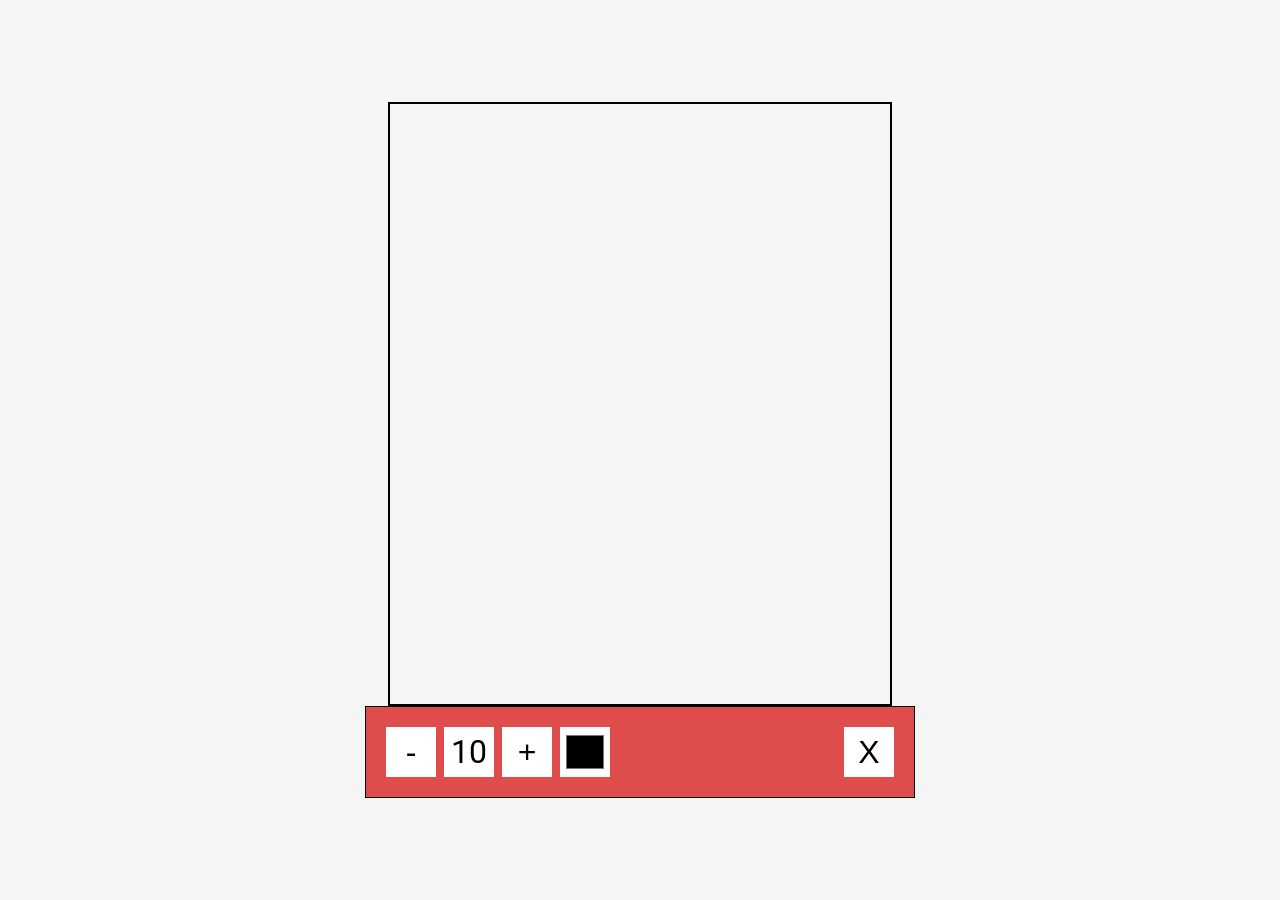
<file: Web-Development/Drawing_App/index.html>
<!DOCTYPE html>
<html lang="en">
  <head>
    <meta charset="UTF-8" />
    <meta name="viewport" content="width=device-width, initial-scale=1.0" />
    <link rel="stylesheet" href="style.css" />
    <title>Drawing App</title>
  </head>
  <body>
    <canvas id="canvas" width="500" height="600"></canvas>
    <div class="toolbox">
      <button id="decrease">-</button>
      <span id="size">10</span>
      <button id="increase">+</button>
      <input type="color" id="color">
      <button id="clear">X</button>
    </div>

    <script src="script.js"></script>
  </body>
</html>
</file>
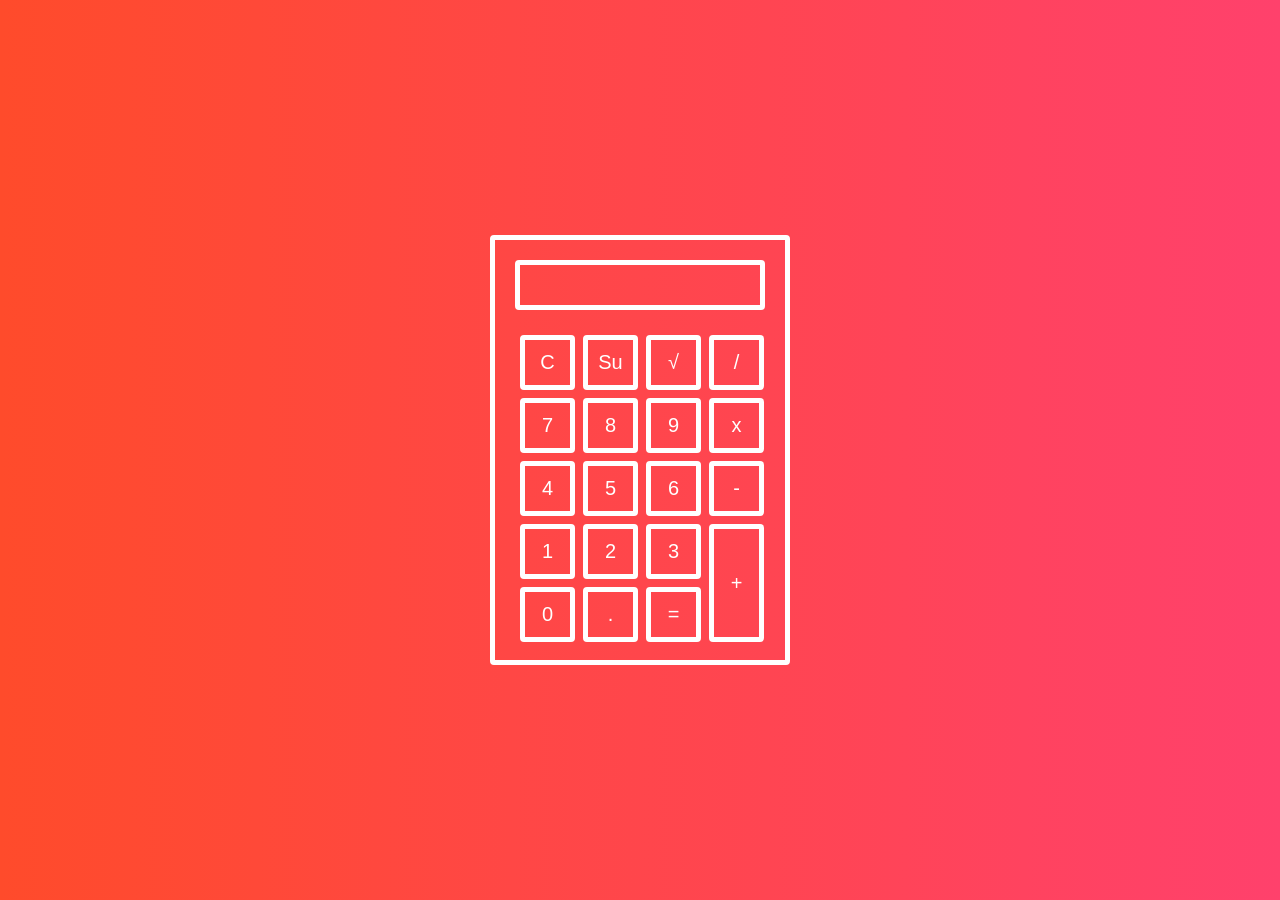
<file: Web-Development/Javascript-Calculator/index.html>
<!DOCTYPE html>
<html>
<head>
	<title>Calculator</title>
	<link rel="stylesheet" type="text/css" href="style.css">
	<script>
		function back(){
			var exp = document.calculatrice.textview.value;
            document.calculatrice.textview.value = exp.substring(0,exp.length-1); 
		}
	</script>
</head>
<body>
   <div class="calculatrice">
   	<form name="calculatrice">
   		<input name="textview" class="screen" type="textview">
   	</form>
   	<table>
   		<tr>
   			<td><input type="button" class="bn" value="C" onclick=" document.calculatrice.textview.value = ''"/></td>
   			<td><input type="button" class="bn" value="Su" onclick="back()"/></td>
   			<td><input type="button" class="bn" value="√" onclick="document.calculatrice.textview.value = Math.sqrt(document.calculatrice.textview.value)"/></td>
   			<td><input type="button" class="bn" value="/" onclick="document.calculatrice.textview.value += '/'"/></td>
   		</tr>
   		<tr>
   			<td><input type="button" class="bn" value="7" onclick="document.calculatrice.textview.value += '7'"/></td>
   			<td><input type="button" class="bn" value="8" onclick="document.calculatrice.textview.value += '8'"/></td>
   			<td><input type="button" class="bn" value="9" onclick="document.calculatrice.textview.value += '9'"/></td>
   			<td><input type="button" class="bn" value="x" onclick="document.calculatrice.textview.value += '*'"/></td>
   		</tr>
   		<tr>
   			<td><input type="button" class="bn" value="4" onclick="document.calculatrice.textview.value += '4'"/></td>
   			<td><input type="button" class="bn" value="5" onclick="document.calculatrice.textview.value += '5'"/></td>
   			<td><input type="button" class="bn" value="6" onclick="document.calculatrice.textview.value += '6'"/></td>
   			<td><input type="button" class="bn" value="-" onclick="document.calculatrice.textview.value += '-'"/></td>
   		</tr>
   		<tr>
   			<td><input type="button" class="bn" value="1" onclick="document.calculatrice.textview.value += '1'"/></td>
   			<td><input type="button" class="bn" value="2" onclick="document.calculatrice.textview.value += '2'"/></td>
   			<td><input type="button" class="bn" value="3" onclick="document.calculatrice.textview.value += '3'"/></td>
   			<td rowspan="2"><input style="height: 118px" type="button" class="bn plus" value="+" onclick="document.calculatrice.textview.value += '+'"/></td>
   		</tr>
   		<tr>
   			<td><input type="button" class="bn" value="0" onclick="document.calculatrice.textview.value += '0'"/></td>
   			<td><input type="button" class="bn" value="." onclick="document.calculatrice.textview.value += '.'"/></td>
   			<td><input type="button" class="bn" value="=" onclick="document.calculatrice.textview.value = eval(document.calculatrice.textview.value)"/></td>
   		</tr>
   	</table>
   </div>
</body>
</html>
</file>
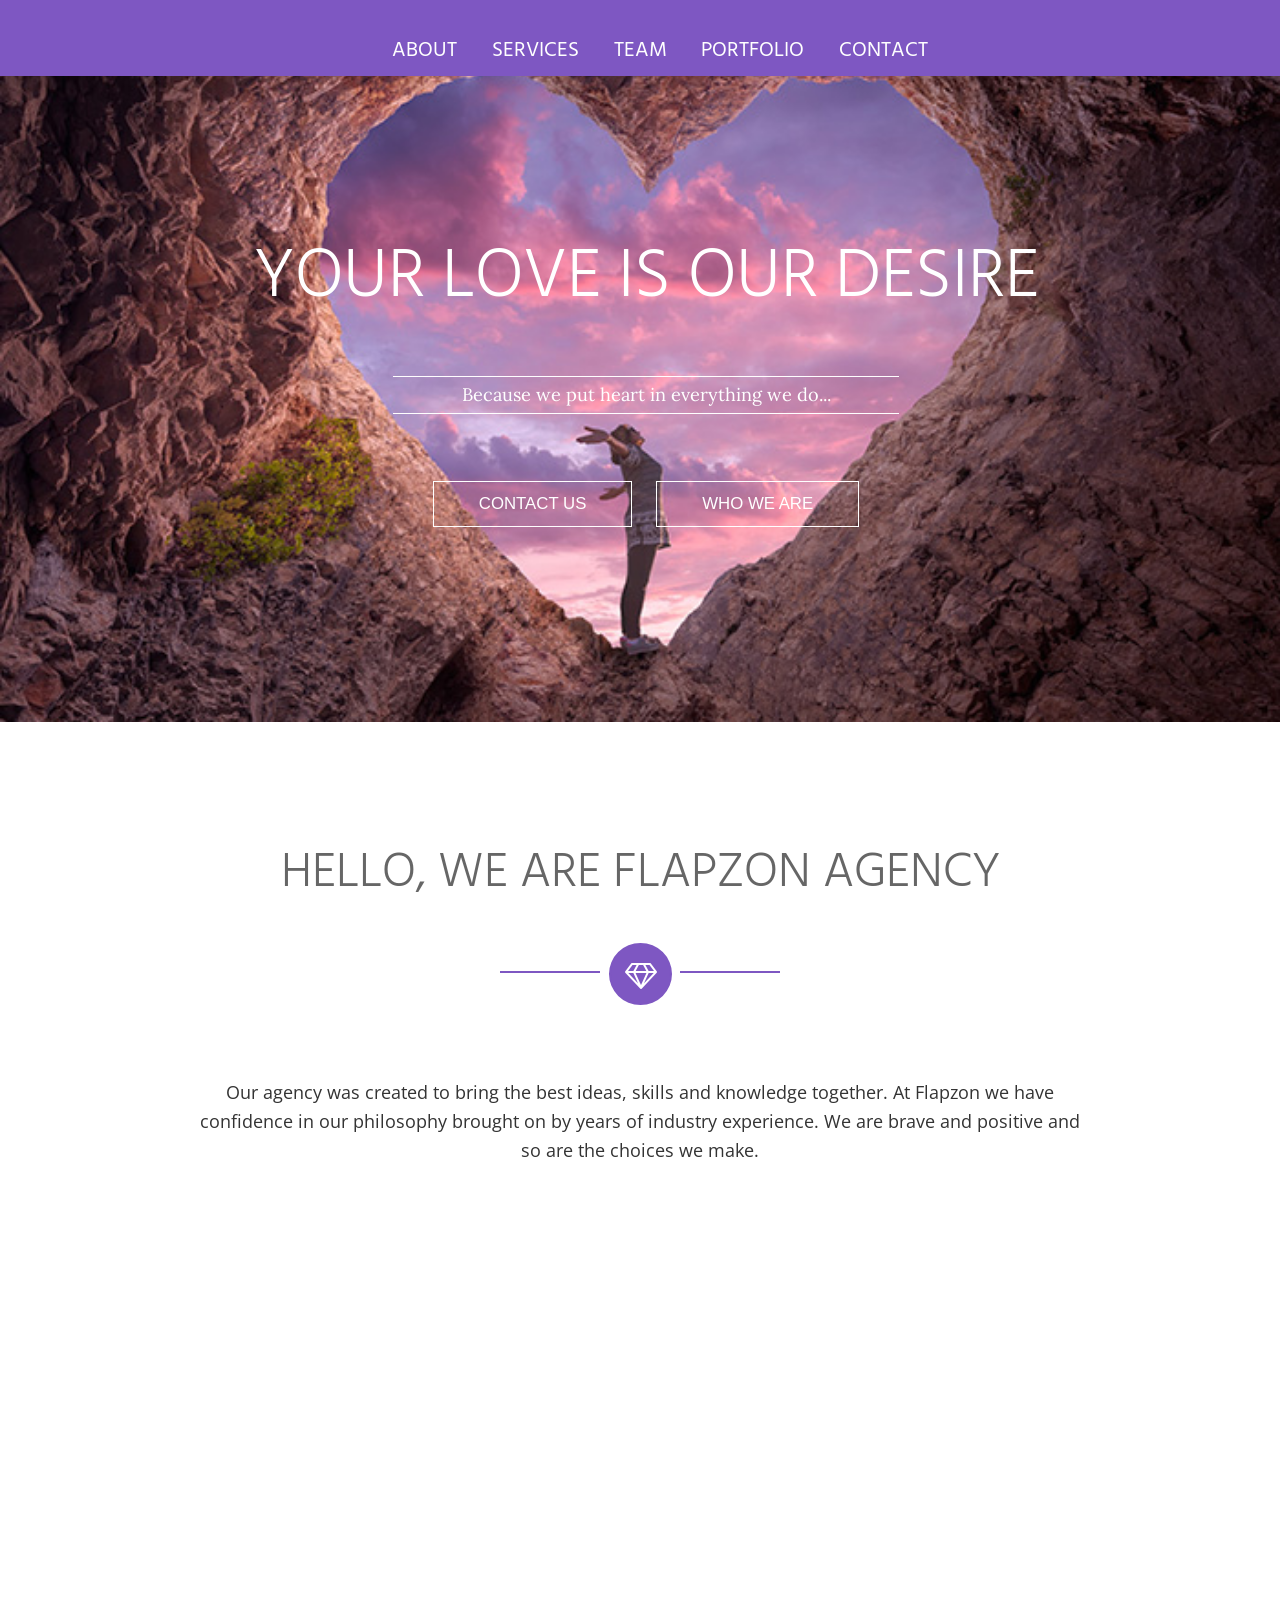
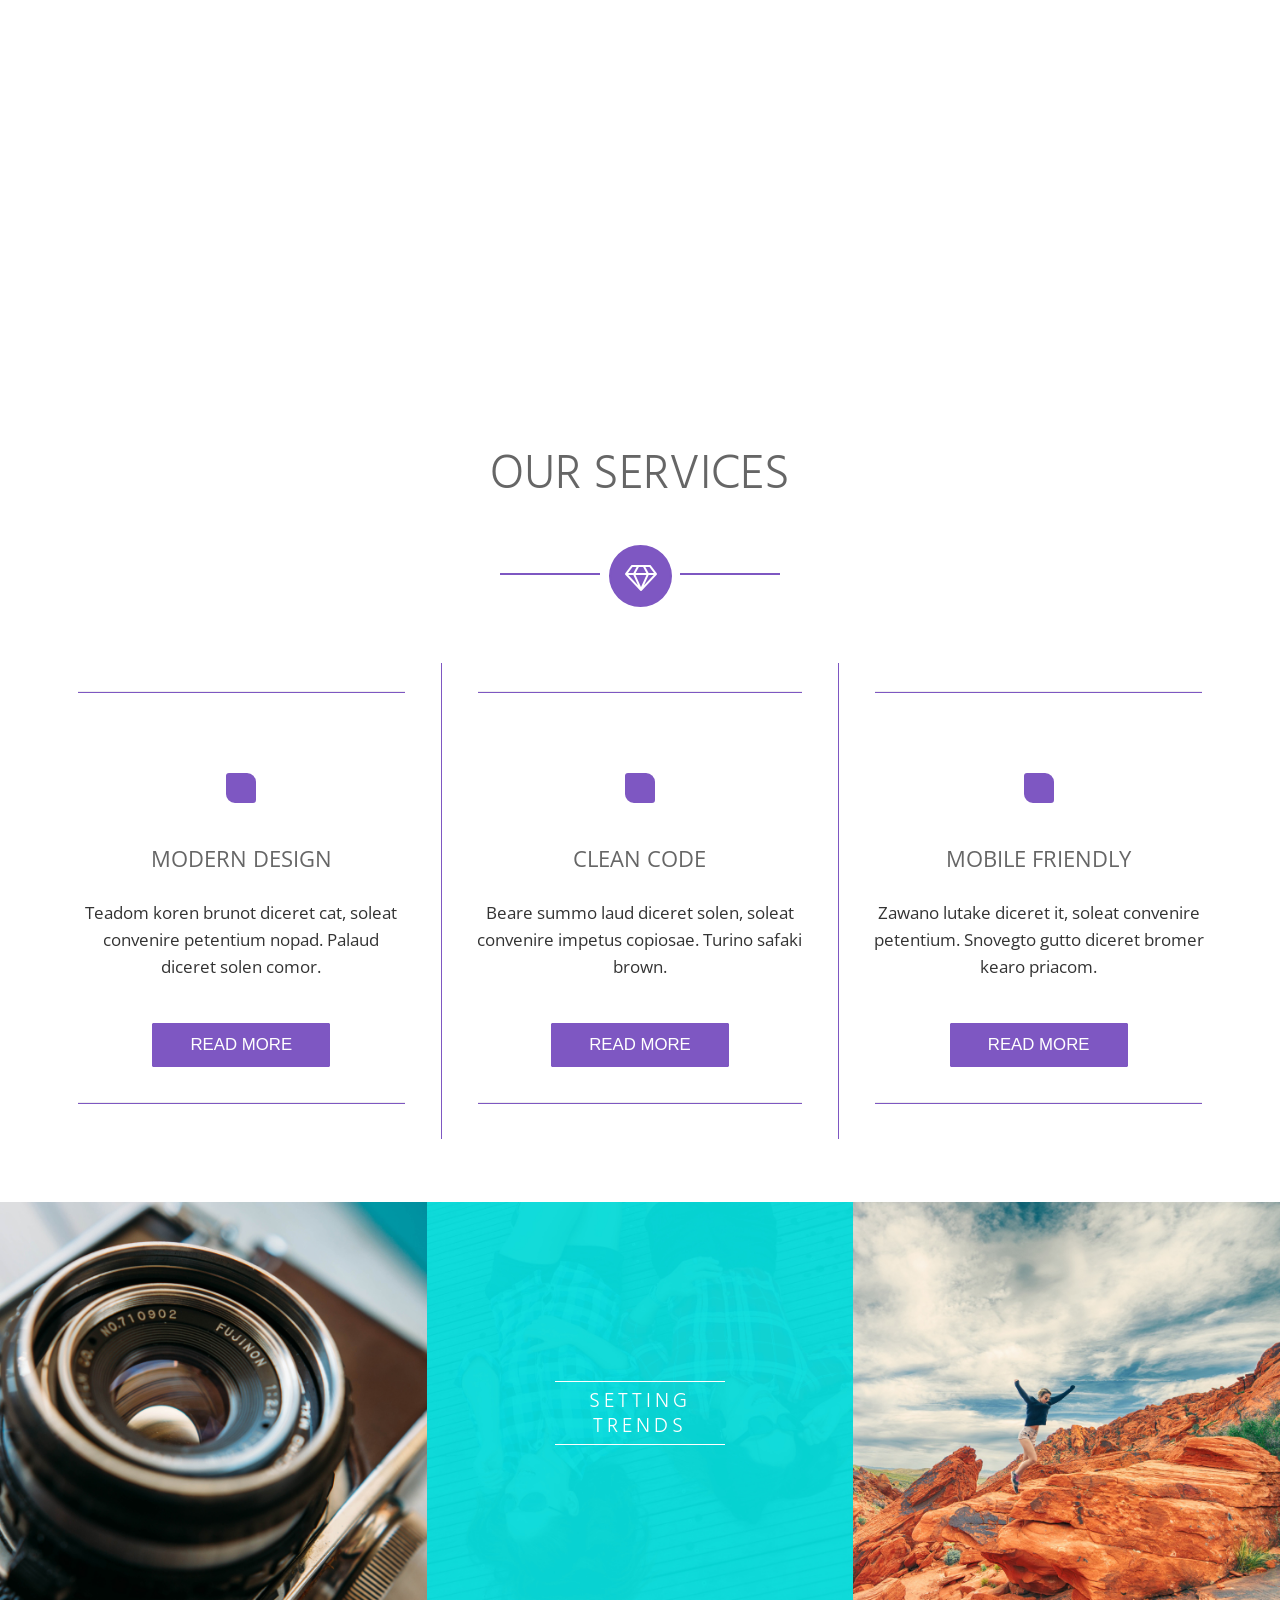
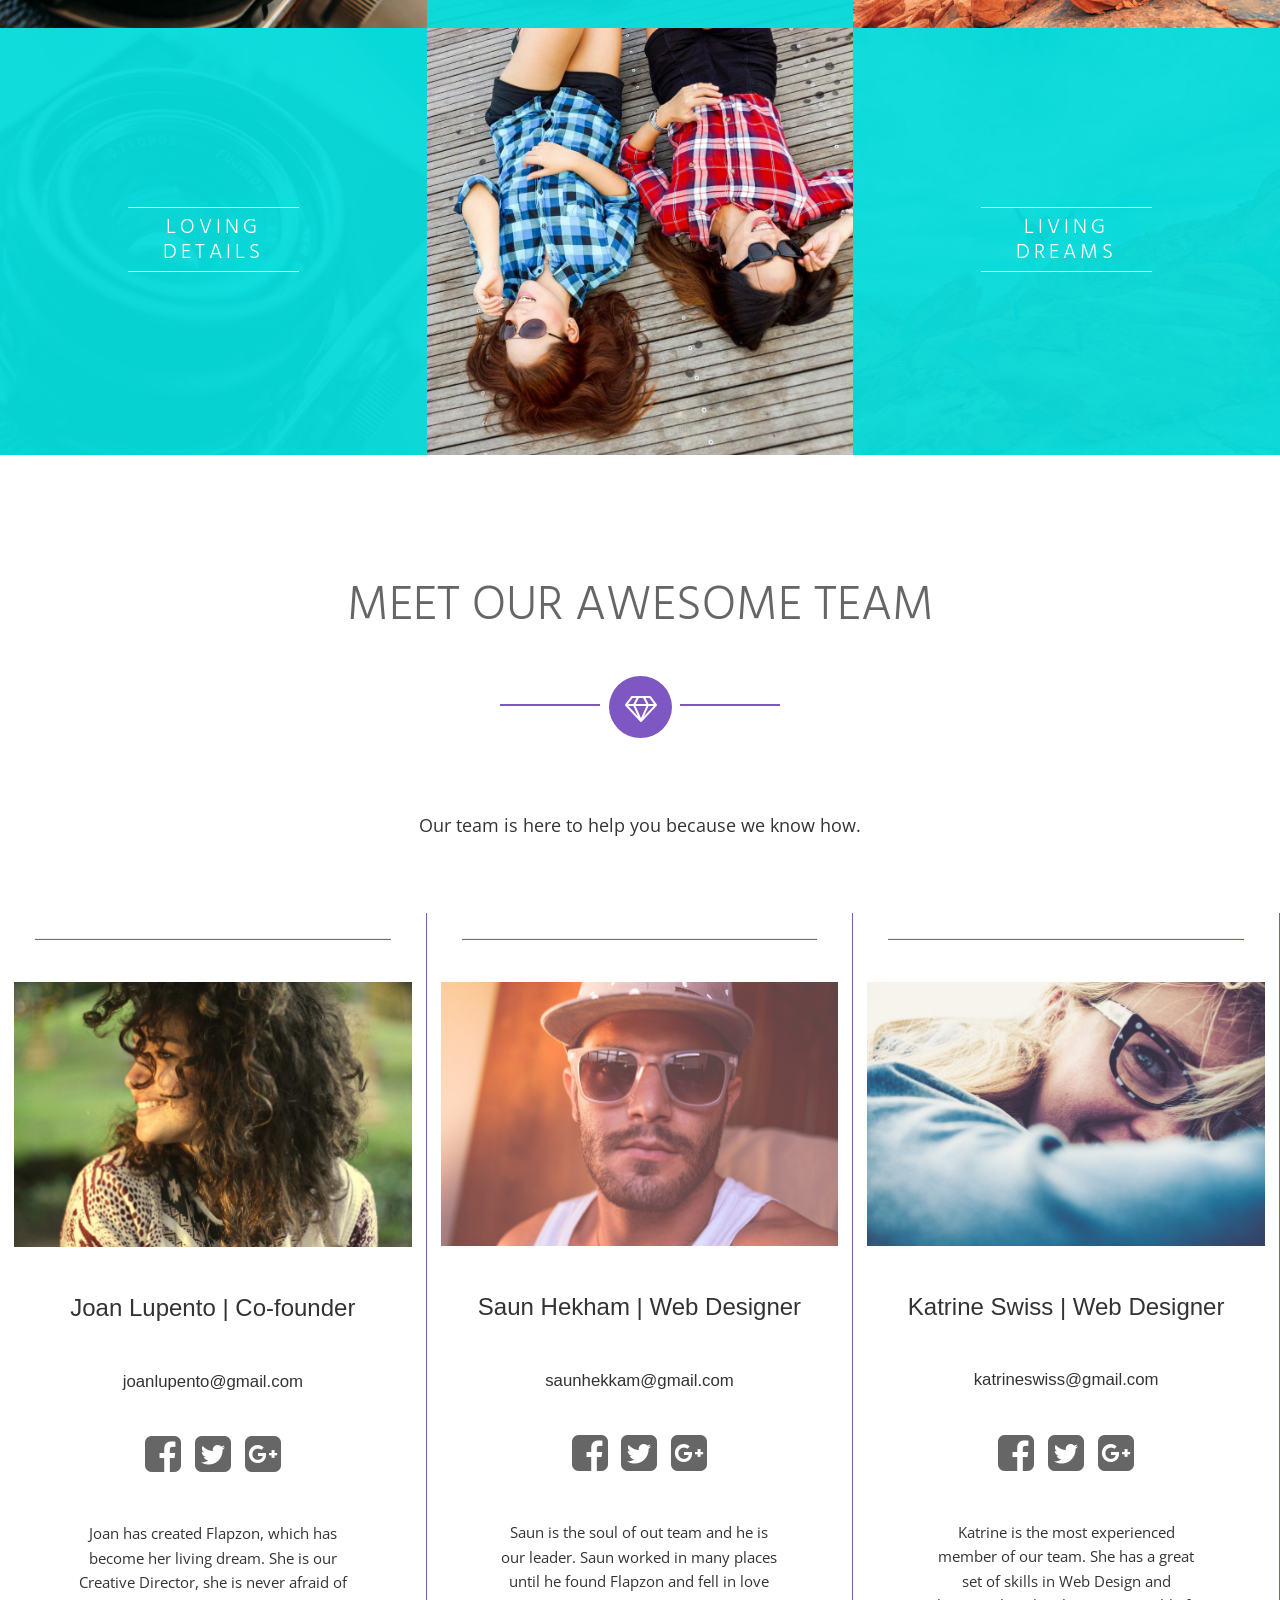
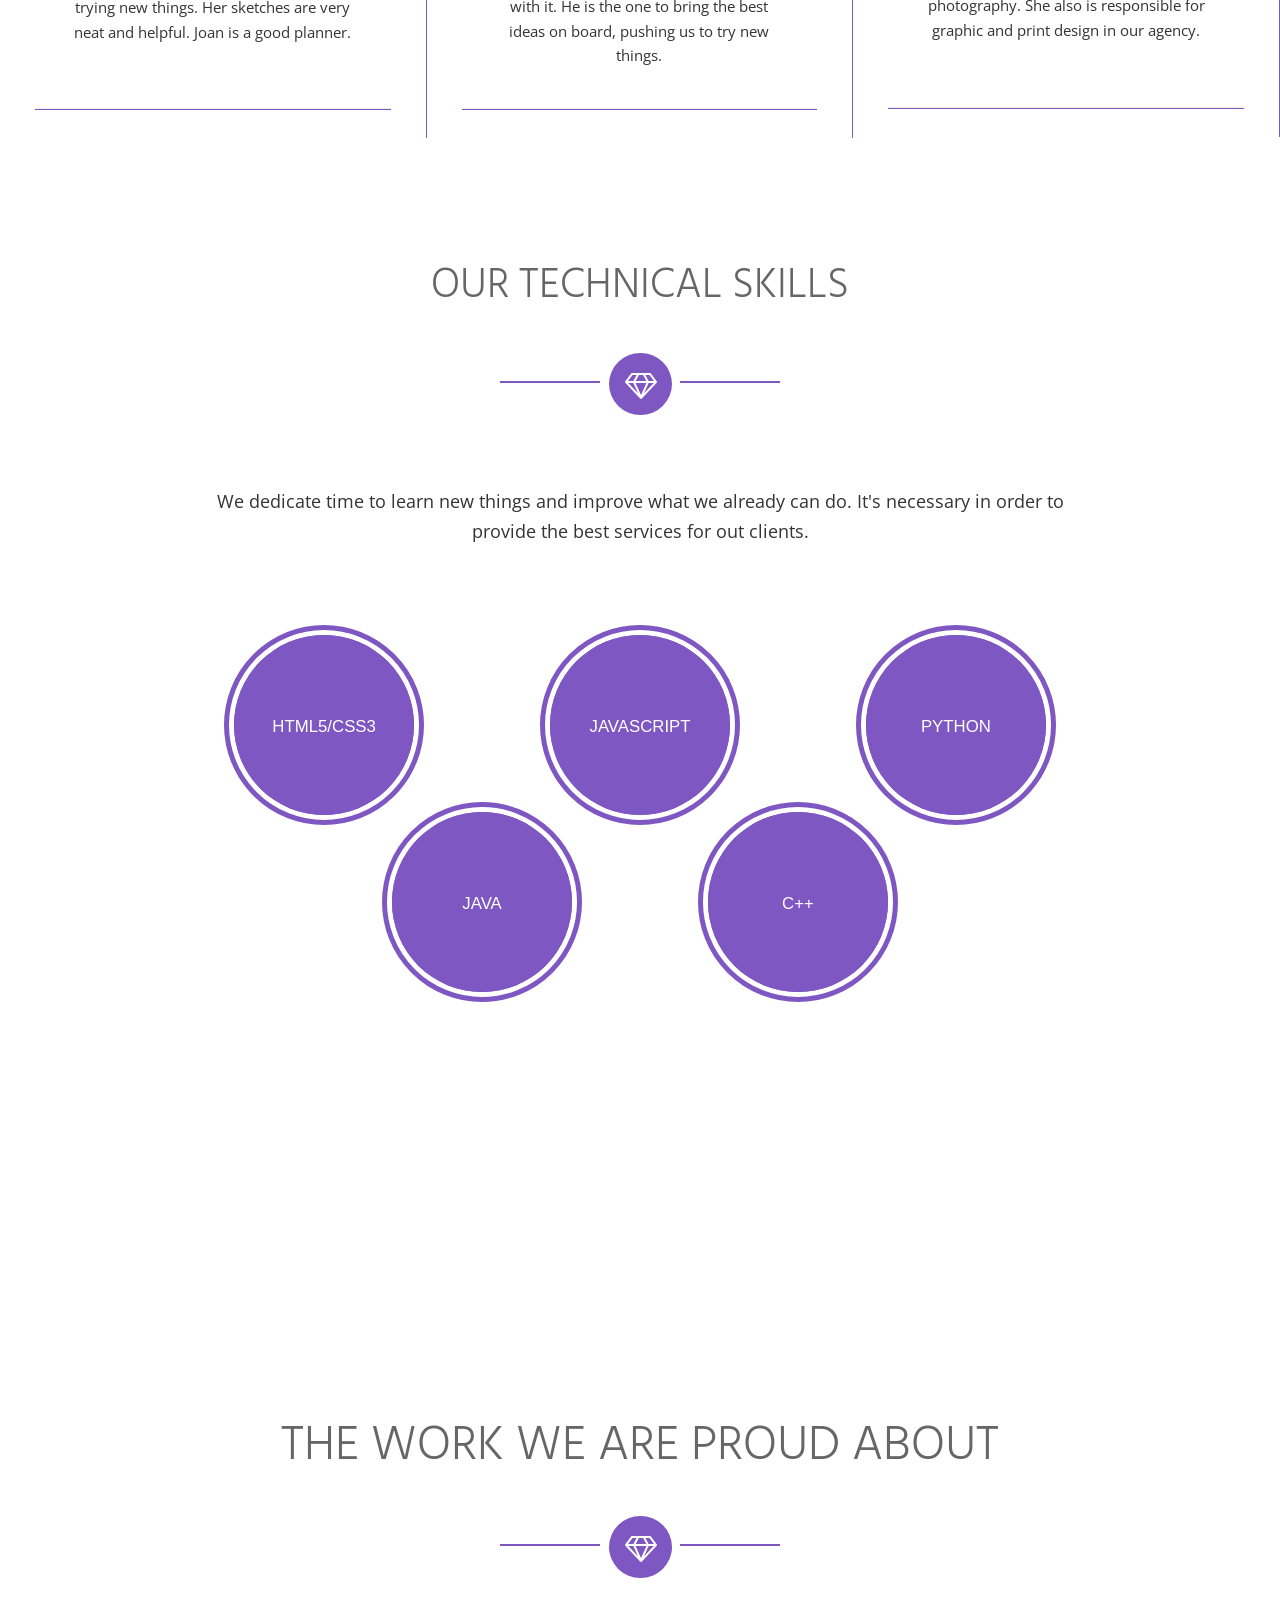
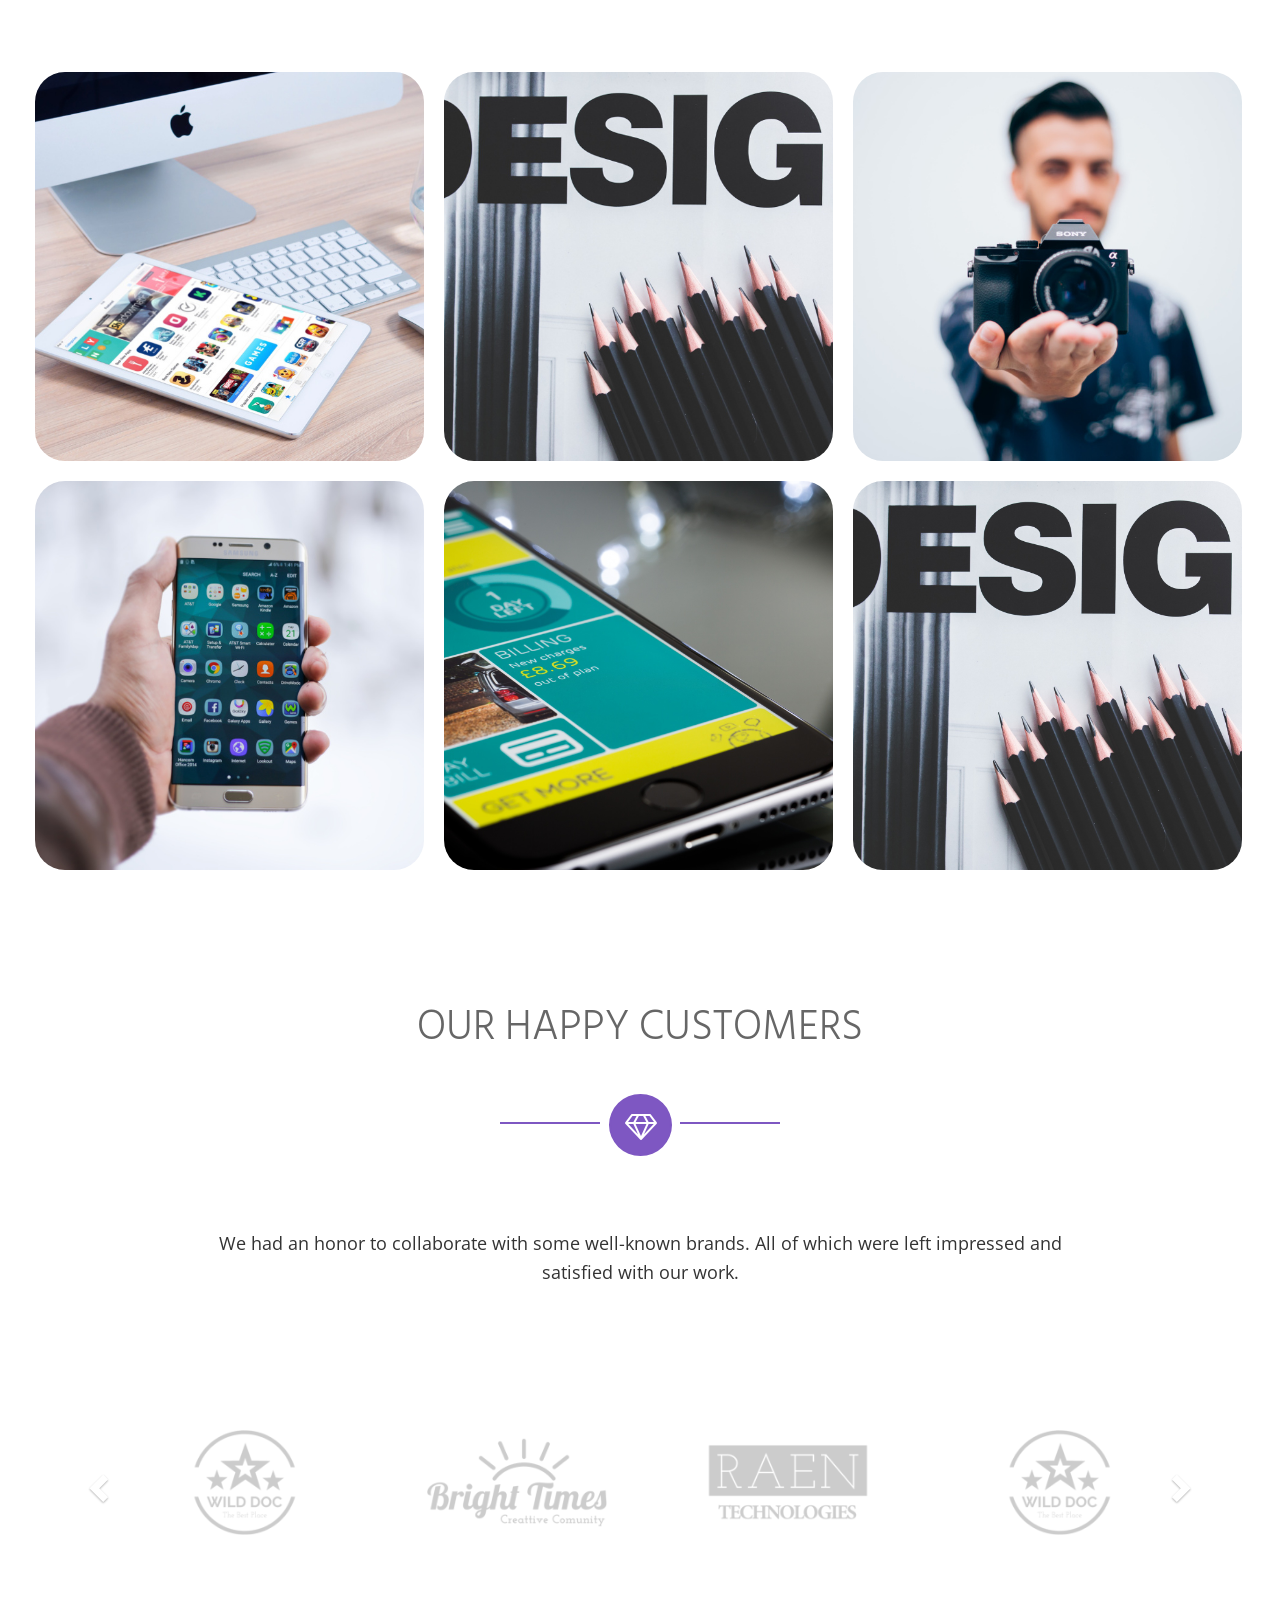
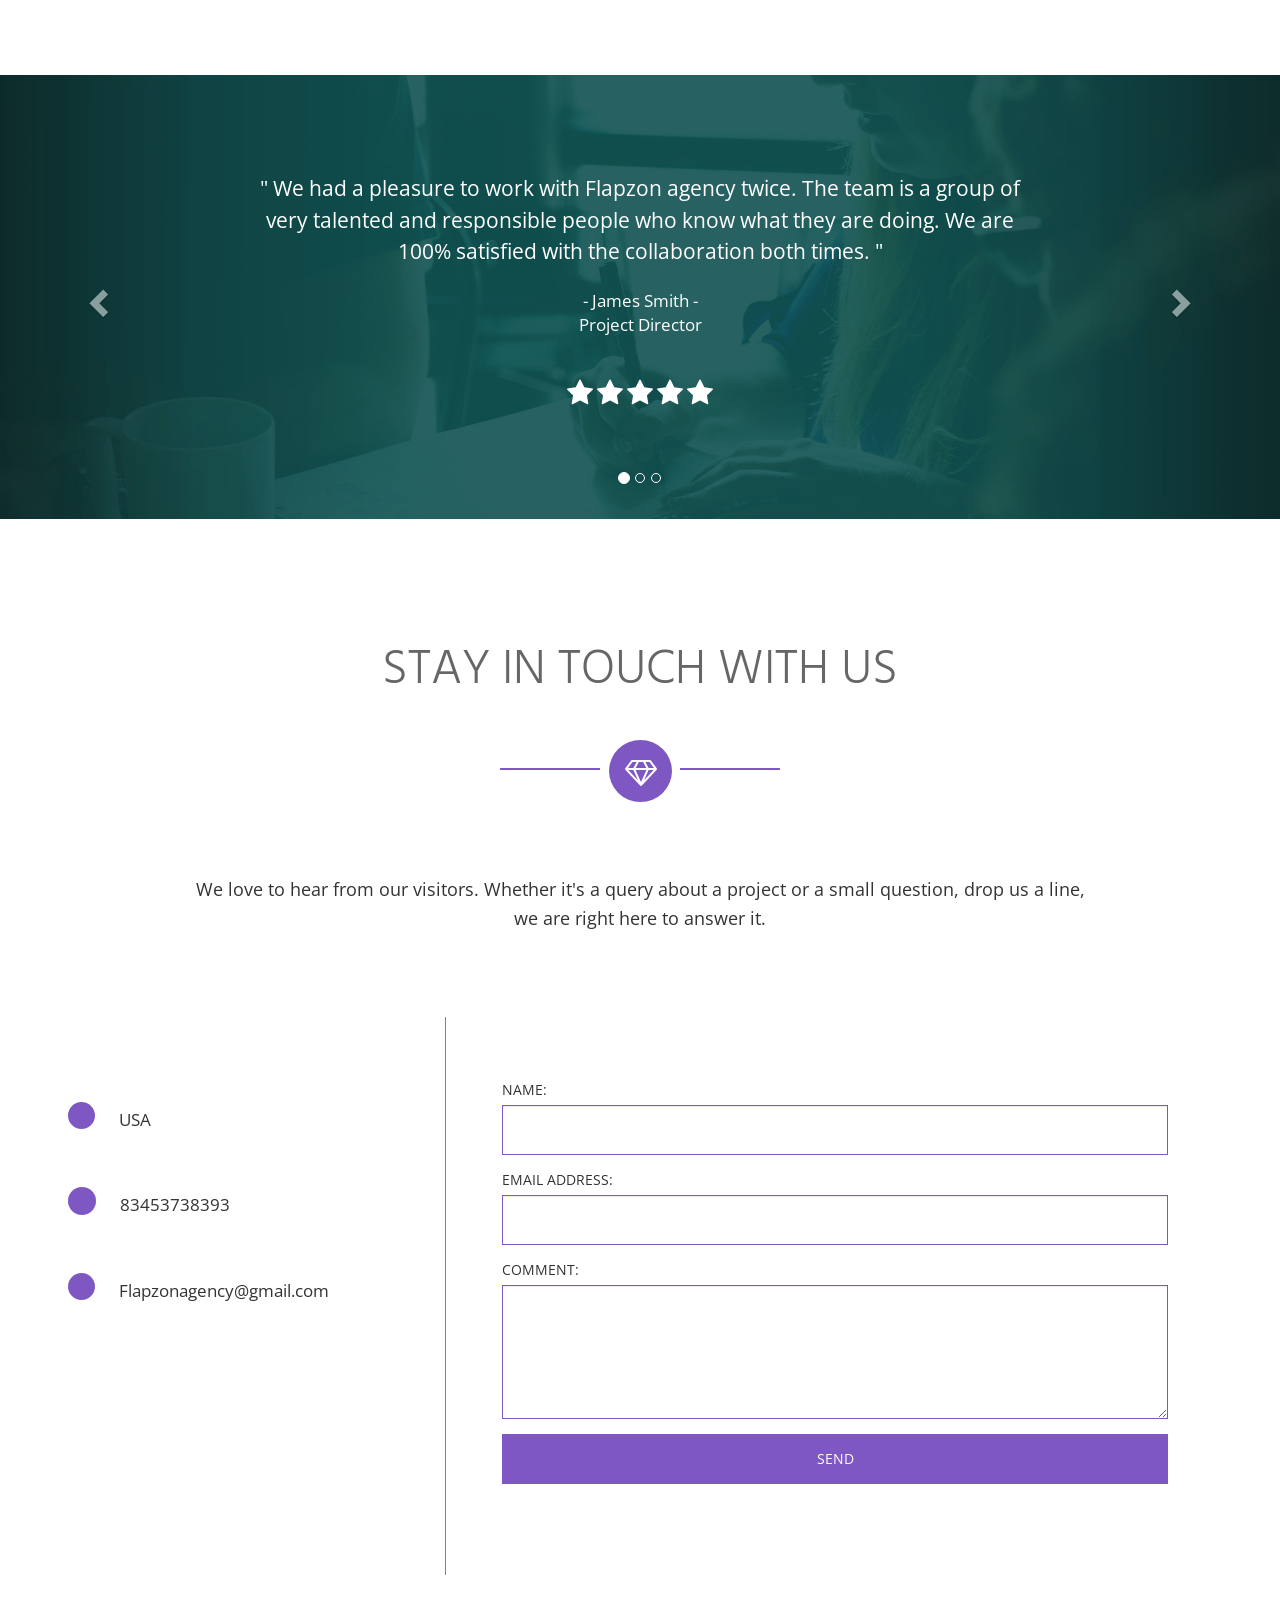
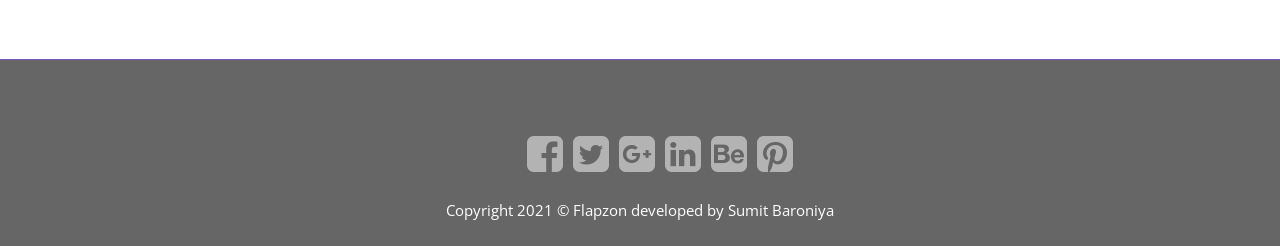
<file: Web-Development/simple-web/index.html>
<!DOCTYPE html>
<html lang="en">

<head>

  <meta charset="utf-8">

  <meta http-equiv="X-UA-Compatible" content="IE=edge">
  <meta name="viewport" content="width=device-width, initial-scale=1">
  <meta name="description" content="">
  <meta name="author" content="">

  <title>Flapzon | Single Page </title>

  <link rel="shortcut icon" href="images/icon.jpg" type="image/x-icon" /><!-- Favicon -->
  <link rel="icon" href="images/icon.jpg" type="image/x-icon" /><!-- Favicon -->

  <link rel="stylesheet" type="text/css" href="css/normalize.css" /><!-- reset for browsers -->
  <link rel="stylesheet" type="text/css" href="css/bootstrap.css" /><!-- bootstrap stylesheet -->
  <link rel="stylesheet" type="text/css" href="css/main_style.css" /><!-- custom stylesheet -->
  <link rel="stylesheet" media="screen" href="css/media.css" /><!-- mobile stylesheet -->

  <link rel="stylesheet" type="text/css" href="css/font-awesome.min.css"><!-- font-awesome icons -->
  <link rel="stylesheet" href="https://cdn.linearicons.com/free/1.0.0/icon-font.min.css"> <!-- lenearicons icons -->

  <link href='https://fonts.googleapis.com/css?family=Hind:300,500' rel='stylesheet' type='text/css'>
  <!-- Hind Google font -->
  <link href='https://fonts.googleapis.com/css?family=Lora:400italic' rel='stylesheet' type='text/css'>
  <!-- Lora Google font -->
  <link href='https://fonts.googleapis.com/css?family=Open+Sans:400,300' rel='stylesheet' type='text/css'>
  <!-- Open-Sans Google font -->

</head>

<body>

  <!-- Page Preloader -->
  <div id="loader" class="container-fluid">
    <div class="loader-container text-center">
      <div class="square square-1"></div>
      <div class="square square-2"></div>
      <div class="square square-3"></div>
      <span class="loader-text text-white">Loading...</span>
    </div>
  </div><!-- END Page Preloader -->

  <!--Start Navigation -->
  <nav class="navbar navbar-fixed-top nav-mobile">
    <div class="container-fluid">
      <div class="navbar-header">
        <button type="button" class="navbar-toggle custom-navbar-toggle" data-toggle="collapse" data-target="#myNavbar">
          <span class="custom-icon-bar icon-bar"></span>
          <span class="custom-icon-bar icon-bar"></span>
          <span class="custom-icon-bar icon-bar"></span>
        </button>
        
      </div>
      <div class="collapse navbar-collapse text-center" id="myNavbar">
        <ul class="main-nav text-center">
          <!-- Navigation links here -->
          <li><a href="#about" class="text-uppercase text-white">About</a></li>
          <li><a href="#services" class="text-uppercase text-white">Services</a></li>
          <li><a href="#team" class="text-uppercase text-white">Team</a></li>
          <li><a href="#portfolio" class="text-uppercase text-white">Portfolio</a></li>
          <li><a href="#contact" class="text-uppercase text-white">Contact</a></li>
        </ul>
      </div>
    </div>
  </nav><!-- END Navigation -->

  <!-- Start Hero/Header Section -->
  <section id="header" class="container-fluid">
    <img src="images/hero_img.jpg" class="img-responsive header-img" alt="header image">
    <div class="page-header text-center">
      <h1 class="text-white text-uppercase">Your love is our desire</h1>
      <h3 class="text-white">Because we put heart in everything we do...</h3>
      <a href="#contact" class="btn btn-default header-btn text-white text-uppercase">Contact us</a>
      <a href="#about" class="btn btn-default header-btn text-white text-uppercase">Who we are</a>
    </div>
  </section><!-- END Hero/Header Section -->

  <!-- Start About Section -->
  <section id="about" class="container-fluid text-center">
    <h1 class="section-titles text-uppercase">Hello, we are Flapzon agency</h1>
    <div class="separator-container">
      <span class="separator pull-left"></span>
      <span class="separator pull-right"></span>
      <span class="fa fa-diamond fa-2x pull-center text-white"></span>
    </div>
    <p>Our agency was created to bring the best ideas, skills and knowledge together.
      At Flapzon we have confidence in our philosophy brought on by years of industry experience.
      We are brave and positive and so are the choices we make.</p>
    <div class="about-img-separator">
      <h1 class="text-white text-uppercase">We love challenges</h1>
      <p class="text-white">While some people struggle to overcome challenges, others seem to meet them with confidence.Facing challenges head-on can bring a sense of satisfaction and can be very fulfilling.</p>
      <h1 class="text-white text-uppercase">We find solutions</h1>
      <p class="text-white">After every storm the sun will smile; for every problem there is a solution, and the soul's indefeasible duty is to be of good cheer.There is no magic wand that can resolve our problems. The solution rests with our work and discipline.
      </p>
    </div>
  </section><!-- END About Section -->

  <!-- Start Services Section -->
  <section id="services" class="container-fluid text-center">
    <h1 class="section-titles text-uppercase">Our Services</h1>
    <div class="separator-container">
      <span class="separator pull-left"></span>
      <span class="separator pull-right"></span>
      <span class="fa fa-diamond fa-2x pull-center text-white"></span>
    </div>
    <!-- Start Services first grid -->
    <div class="row services-first-grid text-center">
      <div class="col-md-4 col-sm-4">
        <hr>
        <span class="lnr lnr-pencil text-white"></span>
        <h3 class="text-uppercase">Modern design</h3>
        <p>Teadom koren brunot diceret cat, soleat convenire petentium nopad.
          Palaud diceret solen comor.</p>
        <p class="collapse" id="hidden">Teadom koren brunot diceret cat,
          soleat convenire petentium nopad. Palaud diceret solen comor.</p>
        <button class="btn btn-default text-uppercase text-white services-btn" data-text="READ MORE"
          data-text-swap="READ LESS" data-toggle="collapse" data-target="#hidden">Read more</button>
        <hr>
      </div>
      <div class="col-md-4 col-sm-4 col-middle">
        <hr>
        <span class="lnr lnr-code text-white"></span>
        <h3 class="text-uppercase">Clean code</h3>
        <p>Beare summo laud diceret solen, soleat convenire impetus
          copiosae. Turino safaki brown.</p>
        <p class="collapse" id="hidden-two">Teadom koren brunot diceret cat,
          soleat convenire petentium nopad. Palaud diceret solen comor.</p>
        <button class="btn btn-default text-uppercase text-white services-btn" data-text="READ MORE"
          data-text-swap="READ LESS" data-toggle="collapse" data-target="#hidden-two">Read more</button>
        <hr>
      </div>
      <div class="col-md-4 col-sm-4">
        <hr>
        <span class="lnr lnr-laptop-phone text-white"></span>
        <h3 class="text-uppercase">Mobile friendly</h3>
        <p>Zawano lutake diceret it, soleat convenire petentium.
          Snovegto gutto diceret bromer kearo priacom.</p>
        <p class="collapse" id="hidden-three">Teadom koren brunot diceret cat,
          soleat convenire petentium nopad. Palaud diceret volen comor.</p>
        <button class="btn btn-default text-uppercase text-white services-btn" data-text="READ MORE"
          data-text-swap="READ LESS" data-toggle="collapse" data-target="#hidden-three">Read more</button>
        <hr>
      </div>
    </div><!-- END Services First grid -->

    <!-- Start Services Second Grid -->
    <div class="row services-second-grid">
      <div class="col-md-4 col-sm-6">
        <img src="images/detail.jpg" class="large img-responsive" alt="Flapzon services">
        <img src="images/detail_sm.jpg" class="small img-responsive" alt="Flapzon services">
      </div>
      <div class="col-md-4 col-sm-6">
        <h1 class="text-white text-uppercase">Setting trends</h1>
        <p class="overlay-1-bottom text-center text-white">Teadom koren brunot diceret cat,
          soleat convenire petentium nopad. Palaud diceret solen comor.
          Loren brunot diceret cat, soleat convenire petentium nopad. Primanero gutase liaw cookeros bur vunito.</p>
        <img src="images/trends1.jpg" class="large img-responsive" alt="Flapzon services">
        <img src="images/trends1_sm.jpg" class="small img-responsive" alt="Flapzon services">
      </div>
      <div class="col-md-4 col-sm-6 col-sm-push-6 col-md-push-0">
        <img src="images/dream.jpg" class="large img-responsive" alt="Flapzon services">
        <img src="images/dream_sm.jpg" class="small img-responsive" alt="Flapzon services">
      </div>
      <div class="col-md-4 col-sm-6 col-sm-pull-6 col-md-pull-0">
        <h1 class="text-white text-uppercase">Loving details</h1>
        <p class="overlay-2-bottom text-center text-white">Teadom koren brunot diceret cat,
          soleat convenire petentium nopad. Palaud diceret solen comor.
          Loren brunot diceret cat, soleat convenire petentium nopad. Primanero gutase liaw cookeros bur vunito.</p>
        <img src="images/detail1.jpg" class="large img-responsive" alt="Flapzon services">
        <img src="images/detail1_sm.jpg" class="small img-responsive" alt="Flapzon services">
      </div>
      <div class="col-md-4 col-sm-6">
        <img src="images/trends.jpg" class="large img-responsive" alt="Flapzon services">
        <img src="images/trends_sm.jpg" class="small img-responsive" alt="Flapzon services">
      </div>
      <div class="col-md-4 col-sm-6">
        <h1 class="text-white text-uppercase">Living dreams</h1>
        <p class="overlay-3-bottom text-center text-white">Teadom koren brunot diceret cat,
          soleat convenire petentium nopad. Palaud diceret solen comor.
          Loren brunot diceret cat, soleat convenire petentium nopad. Primanero gutase liaw cookeros bur vunito.</p>
        <img src="images/dream1.jpg" class="large img-responsive" alt="Flapzon services">
        <img src="images/dream1_sm.jpg" class="small img-responsive" alt="Flapzon services">
      </div>
    </div><!-- END Services Second grid-->
  </section><!-- END Services Section -->

  <!-- Start Team Section -->
  <section id="team" class="container-fluid text-center">
    <h1 class="section-titles text-uppercase">Meet our awesome team</h1>
    <div class="separator-container">
      <span class="separator pull-left"></span>
      <span class="separator pull-right"></span>
      <span class="fa fa-diamond fa-2x pull-center text-white"></span>
    </div>
    <p>Our team is here to help you because we know how.</p>
    <div class="row team-grid">
      <!-- Start first/left column -->
      <div class="col-md-4 col-sm-4">
        <hr>
        <img src="images/team1.jpg" alt="Our team">
        <h3>Joan Lupento | Co-founder</h3>
        <span class="team-email">joanlupento@gmail.com</span>
        <ul class="social-buttons">
          <li><a class="fa fa-facebook-square fa-lg" href="#"></a></li>
          <li><a class="fa fa-twitter-square fa-lg" href="#"></a></li>
          <li><a class="fa fa-google-plus-square fa-lg" href="#"></a></li>
        </ul>
        <p>Joan has created Flapzon, which has become
          her living dream. She is our Creative Director, she is never afraid
          of trying new things. Her sketches are very neat and helpful.
          Joan is a good planner.</p>
        <hr>
      </div><!-- END first/left column -->
      <!-- Start second/middle column -->
      <div class="col-md-4 col-sm-4">
        <hr>
        <img src="images/team2.jpg" alt="Our team">
        <h3>Saun Hekham | Web Designer</h3>
        <span class="team-email">saunhekkam@gmail.com</span>
        <ul class="social-buttons">
          <li><a class="fa fa-facebook-square fa-lg" href="#"></a></li>
          <li><a class="fa fa-twitter-square fa-lg" href="#"></a></li>
          <li><a class="fa fa-google-plus-square fa-lg" href="#"></a></li>
        </ul>
        <p>Saun is the soul of out team and he is our leader.
          Saun worked in many places until he found Flapzon and fell in love with it.
          He is the one to bring the best ideas on board, pushing us to try new things.</p>
        <hr>
      </div><!-- END second/middle column -->
      <!-- Strat third/right column -->
      <div class="col-md-4 col-sm-4">
        <hr>
        <img src="images/team3.jpg" alt="Our team">
        <h3>Katrine Swiss | Web Designer</h3>
        <span class="team-email">katrineswiss@gmail.com</span>
        <ul class="social-buttons">
          <li><a class="fa fa-facebook-square fa-lg" href="#"></a></li>
          <li><a class="fa fa-twitter-square fa-lg" href="#"></a></li>
          <li><a class="fa fa-google-plus-square fa-lg" href="#"></a></li>
        </ul>
        <p>Katrine is the most experienced member of our team.
          She has a great set of skills in Web Design and photography.
          She also is responsible for graphic and print design in our agency.</p>
        <hr>
      </div><!-- END third/right column -->
    </div><!-- END row -->

    <h2 class="text-uppercase">Our technical skills</h2>
    <div class="separator-container">
      <span class="separator pull-left"></span>
      <span class="separator pull-right"></span>
      <span class="fa fa-diamond fa-2x pull-center text-white"></span>
    </div>
    <p>We dedicate time to learn new things and improve what we already can do.
      It's necessary in order to provide the best services for out clients.
    <ul class="skills-container text-white">
      <li>
        <span class="skill-title text-uppercase text-center">HTML5/CSS3</span>
        <span class="percents">90%</span>
      </li>
      <li>
        <span class="skill-title text-uppercase text-center">javascript</span>
        <span class="percents">80%</span>
      </li>
      <li>
        <span class="skill-title text-uppercase text-center">Python</span>
        <span class="percents">75%</span>
      </li>
      <li class="lowered">
        <span class="skill-title text-uppercase text-center double-line">Java</span>
        <span class="percents">90%</span>
      </li>
      <li class="lowered">
        <span class="skill-title text-uppercase text-center">C++</span>
        <span class="percents">100%</span>
      </li>
    </ul>
    <div class="img-separator text-center">
      <h2 class="text-white">"Simplicity is the soul of efficiency."<br>
        <span>~Austin Freeman ~</span>
      </h2>
    </div>
  </section><!-- END Team Section -->

  <!-- Start Portfolio Section -->
  <section id="portfolio" class="container-fluid text-center">
    <h1 class="section-titles text-uppercase">The work we are proud about</h1>
    <div class="separator-container">
      <span class="separator pull-left"></span>
      <span class="separator pull-right"></span>
      <span class="fa fa-diamond fa-2x pull-center text-white"></span>
    </div>
    <!-- Start Portfolio Grid -->
    <div class="row portfolio-grid top">
      <!-- image 1 -->
      <div class="col-md-4 col-sm-4 col-xs-6">
        <a href="#" data-toggle="modal" data-target="#portfolio-img-1">
          <img src="images/port1_small.jpg" class="design-img img-responsive" alt="Flapzon - Portfolio">
          <div class="portfolio-img-hover">
            <h2 class="text-uppercase text-white">
              <span class="fa fa-diamond fa-1x text-white"></span>
              Idea turned into design
            </h2>
            <span class="plus"></span>
          </div>
        </a>
      </div><!-- end image 1 -->

      <!-- image 2 -->
      <div class="col-md-4 col-sm-4 col-xs-6">
        <a href="#" data-toggle="modal" data-target="#portfolio-img-2">
          <img src="images/port2_small.jpg" class="photography-img img-responsive" alt="Flapzon - Portfolio">
          <div class="portfolio-img-hover">
            <h2 class="text-uppercase text-white">
              <span class="fa fa-diamond fa-1x text-white"></span>
              Idea turned into design
            </h2>
            <span class="plus"></span>
          </div>
        </a>
      </div><!-- end image 2 -->

      <!-- image 3 -->
      <div class="col-md-4 col-sm-4 col-xs-6">
        <a href="#" data-toggle="modal" data-target="#portfolio-img-3">
          <img src="images/port3_small.jpg" class="design-img img-responsive" alt="Flapzon - Portfolio">
          <div class="portfolio-img-hover">
            <h2 class="text-uppercase text-white">
              <span class="fa fa-diamond fa-1x text-white"></span>
              Idea turned into design
            </h2>
            <span class="plus"></span>
          </div>
        </a>
      </div><!-- end image 3 -->
    </div>
    <div class="row portfolio-grid">
      <!-- image 4 -->
      <div class="col-md-4 col-sm-4 col-xs-6">
        <a href="#" data-toggle="modal" data-target="#portfolio-img-4">
          <img src="images/port4_small.jpg" class="photography-img img-responsive" alt="Flapzon - Portfolio">
          <div class="portfolio-img-hover">
            <h2 class="text-uppercase text-white">
              <span class="fa fa-diamond fa-1x text-white"></span>
              Idea turned into design
            </h2>
            <span class="plus"></span>
          </div>
        </a>
      </div><!-- end image 4 -->

      <!-- image 5 -->
      <div class="col-md-4 col-sm-4 col-xs-6">
        <a href="#" data-toggle="modal" data-target="#portfolio-img-5">
          <img src="images/port5.jpg" class="mobile-img img-responsive" alt="Flapzon - Portfolio">
          <div class="portfolio-img-hover">
            <h2 class="text-uppercase text-white">
              <span class="fa fa-diamond fa-1x text-white"></span>
              Idea turned into design
            </h2>
            <span class="plus"></span>
          </div>
        </a>
      </div><!-- end image 5 -->

      <!-- image 6 -->
      <div class="col-md-4 col-sm-4 col-xs-6">
        <a href="#" data-toggle="modal" data-target="#portfolio-img-6">
          <img src="images/port2.jpg" class="special-img img-responsive" alt="Flapzon - Portfolio">
          <div class="portfolio-img-hover">
            <h2 class="text-uppercase text-white">
              <span class="fa fa-diamond fa-1x text-white"></span>
              Idea turned into design
            </h2>
            <span class="plus"></span>
          </div>
        </a>
      </div><!-- end image 6 -->
    </div><!-- END Portfolio Grid -->

    <h2 class="text-uppercase">Our happy customers</h2>
    <div class="separator-container">
      <span class="separator pull-left"></span>
      <span class="separator pull-right"></span>
      <span class="fa fa-diamond fa-2x pull-center text-white"></span>
    </div>
    <p class="customers">We had an honor to collaborate with some well-known brands.
      All of which were left impressed and satisfied with our work.</p>

    <!-- Start Customers Carousel Grid -->
    <div id="carousel-customers" class="carousel slide" data-ride="carousel">

      <!-- Wrapper for sliders -->
      <div class="carousel-inner" role="listbox">
        <div class="item active">
          <div class="row customers-grid">
            <div class="col-md-3 col-sm-4">
              <img src="images/wd.png" alt="Our customers">
            </div>
            <div class="col-md-3 col-sm-4">
              <img src="images/bt.png" alt="Our customers">
            </div>
            <div class="col-md-3 col-sm-4">
              <img src="images/r.png" alt="Our customers">
            </div>
            <div class="col-md-3 col-sm-4 hidden-sm">
              <img src="images/wd.png" alt="Our customers">
            </div>
          </div>
        </div><!-- end item -->
        <div class="item">
          <div class="row customers-grid">
            <div class="col-md-3 col-sm-4">
              <img src="images/wd.png" alt="Our customers">
            </div>
            <div class="col-md-3 col-sm-4">
              <img src="images/bt.png" alt="Our customers">
            </div>
            <div class="col-md-3 col-sm-4">
              <img src="images/r.png" alt="Our customers">
            </div>
            <div class="col-md-3 col-sm-4 hidden-sm">
              <img src="images/wd.png" alt="Our customers">
            </div>
          </div>
        </div><!-- end item -->
        <div class="item">
          <div class="row customers-grid">
            <div class="col-md-3 col-sm-4">
              <img src="images/wd.png" alt="Our customers">
            </div>
            <div class="col-md-3 col-sm-4">
              <img src="images/bt.png" alt="Our customers">
            </div>
            <div class="col-md-3 col-sm-4">
              <img src="images/r.png" alt="Our customers">
            </div>
            <div class="col-md-3 col-sm-4 hidden-sm">
              <img src="images/wd.png" alt="Our customers">
            </div>
          </div>
        </div><!-- end item -->
      </div><!-- End Wrapper -->

      <a class="left carousel-control" href="#carousel-customers" role="button" data-slide="prev">
        <span class="glyphicon glyphicon-chevron-left" aria-hidden="true"></span>
        <span class="sr-only">Previous</span>
      </a>
      <a class="right carousel-control" href="#carousel-customers" role="button" data-slide="next">
        <span class="glyphicon glyphicon-chevron-right" aria-hidden="true"></span>
        <span class="sr-only">Next</span>
      </a>

    </div><!-- end carousel -->

    <!-- END Customers Grid -->

    <div id="carousel-testimonials" class="carousel slide  text-center" data-ride="carousel">
      <!-- Indicators -->
      <ol class="carousel-indicators">
        <li data-target="#carousel-testimonials" data-slide-to="0" class="active"></li>
        <li data-target="#carousel-testimonials" data-slide-to="1"></li>
        <li data-target="#carousel-testimonials" data-slide-to="2"></li>
      </ol>
      <!-- END Indicators -->

      <!-- Wrapper for sliders -->
      <div class="carousel-inner" role="listbox">
        <div class="item active testimonials">
          <p class="text-white">" We had a pleasure to work with
            Flapzon agency twice. The team is a group of very talented
            and responsible people who know what they are doing.
            We are 100% satisfied with the collaboration both times. "</p>
          <span class="client text-white">- James Smith -<br>
            Project Director</span>
          <div class="review">
            <span class="stars fa fa-star fa-2x text-white"></span>
            <span class="stars fa fa-star fa-2x text-white"></span>
            <span class="stars fa fa-star fa-2x text-white"></span>
            <span class="stars fa fa-star fa-2x text-white"></span>
            <span class="stars fa fa-star fa-2x text-white"></span>
          </div>
        </div><!-- end item -->
        <div class="item testimonials">
          <p class="text-white">" We had a pleasure to work with
            Flapzon agency twice. The team is a group of very talented
            and responsible people who know what they are doing.
            We are 100% satisfied with the collaboration both times. "</p>
          <span class="client text-white">- Melani Towers -
            <br>Project Director, Fasters</span>
          <div class="review">
            <span class="stars fa fa-star fa-2x text-white"></span>
            <span class="stars fa fa-star fa-2x text-white"></span>
            <span class="stars fa fa-star fa-2x text-white"></span>
            <span class="stars fa fa-star fa-2x text-white"></span>
            <span class="stars fa fa-star fa-2x text-white"></span>
          </div>
        </div><!-- end item -->
        <div class="item testimonials">
          <p class="text-white">" We had a pleasure to work with
            Flapzon agency twice. The team is a group of very talented
            and responsible people who know what they are doing.
            We are 100% satisfied with the collaboration both times. "</p>
          <span class="client text-white">- Melani Towers -
            <br>Project Director, Fasters</span>
          <div class="review">
            <span class="stars fa fa-star fa-2x text-white"></span>
            <span class="stars fa fa-star fa-2x text-white"></span>
            <span class="stars fa fa-star fa-2x text-white"></span>
            <span class="stars fa fa-star fa-2x text-white"></span>
            <span class="stars fa fa-star fa-2x text-white"></span>
          </div>
        </div><!-- end item -->
      </div><!-- END Wrapper -->

      <a class="left carousel-control" href="#carousel-testimonials" role="button" data-slide="prev">
        <span class="glyphicon glyphicon-chevron-left" aria-hidden="true"></span>
        <span class="sr-only">Previous</span>
      </a>
      <a class="right carousel-control" href="#carousel-testimonials" role="button" data-slide="next">
        <span class="glyphicon glyphicon-chevron-right" aria-hidden="true"></span>
        <span class="sr-only">Next</span>
      </a>

    </div> <!-- END Carousel -->
  </section><!-- END Portfolio Section -->

  <!--  Start Contact Section -->
  <section id="contact" class="container-fluid text-center">
    <h1 class="section-titles text-uppercase">Stay in touch with us</h1>
    <div class="separator-container">
      <span class="separator pull-left"></span>
      <span class="separator pull-right"></span>
      <span class="fa fa-diamond fa-2x pull-center text-white"></span>
    </div>
    <p>We love to hear from our visitors.
      Whether it's a query about a project or a small question,
      drop us a line, we are right here to answer it.</p>
    <div class="row">
      <div class="col-md-4 col-sm-5 contact-grid">
        <ul class="contact-location">
          <li>
            <span class="lnr lnr-location text-white"></span>
            <p> USA
            </p>
          </li>
          <li>
            <span class="lnr lnr-phone text-white"></span>
            <p class="contact-gmail">83453738393</p>
          </li>
          <li>
            <span class="lnr lnr-envelope text-white"></span>
            <p class="contact-gmail">Flapzonagency@gmail.com</p>
          </li>
        </ul>
      </div>
      <div class="col-md-8 col-sm-7 contact-grid right-col">
        <form role="form">
          <div class="form-group">
            <label for="name" class="text-uppercase">Name:</label>
            <input type="text" class="form-control contact-input" id="name">
          </div>
          <div class="form-group">
            <label for="email" class="text-uppercase">Email address:</label>
            <input type="email" class="form-control contact-input" id="email">
          </div>
          <div class="form-group">
            <label for="comment" class="text-uppercase">Comment:</label>
            <textarea class="form-control contact-input" rows="5" id="comment"></textarea>
          </div>
          <button type="submit" class="btn btn-block contact-btn text-uppercase text-white">Send</button>
        </form>
      </div>
    </div>

  </section><!-- END Contact Section -->

  <!-- Start Footer -->
  <footer class="container-fluid text-white text-center">
    <ul class="footer-social-btn">
      <li>
        <a class="fa fa-facebook-square fa-3x" href="#"></a>
      </li>
      <li>
        <a class="fa fa-twitter-square fa-3x" href="#"></a>
      </li>
      <li>
        <a class="fa fa-google-plus-square fa-3x" href="#"></a>
      </li>
      <li>
        <a class="fa fa-linkedin-square fa-3x" href="#"></a>
      </li>
      <li>
        <a class="fa fa-behance-square fa-3x"></a>
      </li>
      <li>
        <a class="fa fa-pinterest-square fa-3x" href="#"></a>
      </li>
    </ul>
    <p class="text-white text-center">Copyright 2021 &copy; Flapzon developed by Sumit Baroniya</p>
  </footer><!-- END Footer -->

  <!-- Start Porfolio Modals -->

  <!-- Modal 1 -->
  <div class="modal fade custom-modal" id="portfolio-img-1" tabindex="-1" role="dialog">
    <div class="modal-dialog" role="document">
      <div class="modal-content text-center">
        <div class="modal-header">
          <div class="close-btn" data-dismiss="modal">
            <div class="line-one"></div>
            <div class="line-two"></div>
          </div>
        </div>
        <div class="modal-body">
          <h1 class="text-uppercase">Project Name</h1>
          <div class="separator-container">
            <span class="separator pull-left"></span>
            <span class="separator pull-right"></span>
            <span class="fa fa-diamond fa-2x pull-center text-white"></span>
          </div>
          <p>Biscuit cookie gummi bears gummi bears wafer cotton candy cotton candy.</p>
          <img src="images/port1.jpg" class="img-responsive" alt="Project 1">
          <p>Marzipan pie halvah candy liquorice gingerbread. Biscuit cookie gummi bears gummi bears wafer jelly-o
            chocolate bar cotton candy cotton candy. Marzipan pastry danish sugar plum lemon drops gummies caramels.</p>
          <p>Ice cream muffin bear claw liquorice. Pie pastry wafer cake bonbon. Candy lollipop chupa chups dessert
            cheesecake danish gingerbread cotton candy powder. Sweet roll dragée oat cake candy pudding muffin apple
            pie. Lemon drops caramels sugar plum tiramisu macaroon sweet biscuit.</p>
          <button class="btn btn-default text-white text-uppercase services-btn" data-dismiss="modal">Close
            project</button>
        </div>
      </div>
    </div>
  </div><!-- END Modal 1 -->

  <!-- Modal 2 -->
  <div class="modal fade custom-modal" id="portfolio-img-2" tabindex="-1" role="dialog">
    <div class="modal-dialog" role="document">
      <div class="modal-content text-center">
        <div class="modal-header">
          <div class="close-btn" data-dismiss="modal">
            <div class="line-one"></div>
            <div class="line-two"></div>
          </div>
        </div>
        <div class="modal-body">
          <h1 class="text-uppercase">Project Name</h1>
          <div class="separator-container text-center">
            <span class="separator pull-left"></span>
            <span class="separator pull-right"></span>
            <span class="fa fa-diamond fa-2x pull-center text-white"></span>
          </div>
          <p>Biscuit cookie gummi bears gummi bears wafer cotton candy cotton candy.</p>
          <img src="images/port2.jpg" class="img-responsive" alt="Project 1">
          <p>Marzipan pie halvah candy liquorice gingerbread. Biscuit cookie gummi bears gummi bears wafer jelly-o
            chocolate bar cotton candy cotton candy. Marzipan pastry danish sugar plum lemon drops gummies caramels.</p>
          <p>Ice cream muffin bear claw liquorice. Pie pastry wafer cake bonbon. Candy lollipop chupa chups dessert
            cheesecake danish gingerbread cotton candy powder. Sweet roll dragée oat cake candy pudding muffin apple
            pie. Lemon drops caramels sugar plum tiramisu macaroon sweet biscuit.</p>
          <button class="btn btn-default text-white text-uppercase services-btn" data-dismiss="modal">Close
            project</button>
        </div>
      </div>
    </div>
  </div><!-- END Modal 2 -->

  <!-- Modal 3 -->
  <div class="modal fade custom-modal" id="portfolio-img-3" tabindex="-1" role="dialog">
    <div class="modal-dialog" role="document">
      <div class="modal-content text-center">
        <div class="modal-header">
          <div class="close-btn" data-dismiss="modal">
            <div class="line-one"></div>
            <div class="line-two"></div>
          </div>
        </div>
        <div class="modal-body">
          <h1 class="text-uppercase">Project Name</h1>
          <div class="separator-container">
            <span class="separator pull-left"></span>
            <span class="separator pull-right"></span>
            <span class="fa fa-diamond fa-2x pull-center text-white"></span>
          </div>
          <p>Biscuit cookie gummi bears gummi bears wafer cotton candy cotton candy.</p>
          <img src="images/port3.jpg" class="img-responsive" alt="Project 1">
          <p>Marzipan pie halvah candy liquorice gingerbread. Biscuit cookie gummi bears gummi bears wafer jelly-o
            chocolate bar cotton candy cotton candy. Marzipan pastry danish sugar plum lemon drops gummies caramels.</p>
          <p>Ice cream muffin bear claw liquorice. Pie pastry wafer cake bonbon. Candy lollipop chupa chups dessert
            cheesecake danish gingerbread cotton candy powder. Sweet roll dragée oat cake candy pudding muffin apple
            pie. Lemon drops caramels sugar plum tiramisu macaroon sweet biscuit.</p>
          <button class="btn btn-default text-white text-uppercase services-btn" data-dismiss="modal">Close
            project</button>
        </div>
      </div>
    </div>
  </div><!-- END Modal 3 -->

  <!-- Modal 4 -->
  <div class="modal fade custom-modal" id="portfolio-img-4" tabindex="-1" role="dialog">
    <div class="modal-dialog" role="document">
      <div class="modal-content text-center">
        <div class="modal-header">
          <div class="close-btn" data-dismiss="modal">
            <div class="line-one"></div>
            <div class="line-two"></div>
          </div>
        </div>
        <div class="modal-body">
          <h1 class="text-uppercase">Project Name</h1>
          <div class="separator-container">
            <span class="separator pull-left"></span>
            <span class="separator pull-right"></span>
            <span class="fa fa-diamond fa-2x pull-center text-white"></span>
          </div>
          <p>Biscuit cookie gummi bears gummi bears wafer cotton candy cotton candy.</p>
          <img src="images/port4.jpg" class="img-responsive" alt="Project 1">
          <p>Marzipan pie halvah candy liquorice gingerbread. Biscuit cookie gummi bears gummi bears wafer jelly-o
            chocolate bar cotton candy cotton candy. Marzipan pastry danish sugar plum lemon drops gummies caramels.</p>
          <p>Ice cream muffin bear claw liquorice. Pie pastry wafer cake bonbon. Candy lollipop chupa chups dessert
            cheesecake danish gingerbread cotton candy powder. Sweet roll dragée oat cake candy pudding muffin apple
            pie. Lemon drops caramels sugar plum tiramisu macaroon sweet biscuit.</p>
          <button class="btn btn-default text-white text-uppercase services-btn" data-dismiss="modal">Close
            project</button>
        </div>
      </div>
    </div>
  </div><!-- END Modal 4 -->

  <!-- Modal 5 -->
  <div class="modal fade custom-modal" id="portfolio-img-5" tabindex="-1" role="dialog">
    <div class="modal-dialog" role="document">
      <div class="modal-content text-center">
        <div class="modal-header">
          <div class="close-btn" data-dismiss="modal">
            <div class="line-one"></div>
            <div class="line-two"></div>
          </div>
        </div>
        <div class="modal-body">
          <h1 class="text-uppercase">Project Name</h1>
          <div class="separator-container">
            <span class="separator pull-left"></span>
            <span class="separator pull-right"></span>
            <span class="fa fa-diamond fa-2x pull-center text-white"></span>
          </div>
          <p>Biscuit cookie gummi bears gummi bears wafer cotton candy cotton candy.</p>
          <img src="images/port5.jpg" class="img-responsive" alt="Project 1">
          <p>Marzipan pie halvah candy liquorice gingerbread. Biscuit cookie gummi bears gummi bears wafer jelly-o
            chocolate bar cotton candy cotton candy. Marzipan pastry danish sugar plum lemon drops gummies caramels.</p>
          <p>Ice cream muffin bear claw liquorice. Pie pastry wafer cake bonbon. Candy lollipop chupa chups dessert
            cheesecake danish gingerbread cotton candy powder. Sweet roll dragée oat cake candy pudding muffin apple
            pie. Lemon drops caramels sugar plum tiramisu macaroon sweet biscuit.</p>
          <button class="btn btn-default text-white text-uppercase services-btn" data-dismiss="modal">Close
            project</button>
        </div>
      </div>
    </div>
  </div><!-- END Modal 5 -->

  <!-- Modal 6 -->
  <div class="modal fade custom-modal" id="portfolio-img-6" tabindex="-1" role="dialog">
    <div class="modal-dialog" role="document">
      <div class="modal-content text-center">
        <div class="modal-header">
          <div class="close-btn" data-dismiss="modal">
            <div class="line-one"></div>
            <div class="line-two"></div>
          </div>
        </div>
        <div class="modal-body">
          <h1 class="text-uppercase">Project Name</h1>
          <div class="separator-container">
            <span class="separator pull-left"></span>
            <span class="separator pull-right"></span>
            <span class="fa fa-diamond fa-2x pull-center text-white"></span>
          </div>
          <p>Biscuit cookie gummi bears gummi bears wafer cotton candy cotton candy.</p>
          <img src="images/port2_small.jpg" class="img-responsive" alt="Project 1">
          <p>Marzipan pie halvah candy liquorice gingerbread. Biscuit cookie gummi bears gummi bears wafer jelly-o
            chocolate bar cotton candy cotton candy. Marzipan pastry danish sugar plum lemon drops gummies caramels.</p>
          <p>Ice cream muffin bear claw liquorice. Pie pastry wafer cake bonbon. Candy lollipop chupa chups dessert
            cheesecake danish gingerbread cotton candy powder. Sweet roll dragée oat cake candy pudding muffin apple
            pie. Lemon drops caramels sugar plum tiramisu macaroon sweet biscuit.</p>
          <button class="btn btn-default text-white text-uppercase services-btn" data-dismiss="modal">Close
            project</button>
        </div>
      </div>
    </div>
  </div><!-- END Modal 6 -->

  <!-- END Porfolio Modals -->

  <script src="https://code.jquery.com/jquery-1.12.0.min.js"></script><!-- jQuery -->

  <script type="text/javascript" src="js/bootstrap.js"></script><!-- Bootstrap jQuery -->
  <script type="text/javascript" src="js/custom-scripts.js"></script><!-- Custom jQuery -->

  <script>
    (function (i, s, o, g, r, a, m) {
      i['GoogleAnalyticsObject'] = r; i[r] = i[r] || function () {
        (i[r].q = i[r].q || []).push(arguments)
      }, i[r].l = 1 * new Date(); a = s.createElement(o),
        m = s.getElementsByTagName(o)[0]; a.async = 1; a.src = g; m.parentNode.insertBefore(a, m)
    })(window, document, 'script', 'https://www.google-analytics.com/analytics.js', 'ga');

    ga('create', 'UA-29336846-7', 'auto');
    ga('send', 'pageview');

  </script>

</body>

</html>
</file>
<file: Web-Development/Drawing_App/style.css>
@import url('https://fonts.googleapis.com/css2?family=Roboto:wght@400;700&display=swap');

* {
  box-sizing: border-box;
}

body {
  background-color: #f5f5f5;
  font-family: 'Roboto', sans-serif;
  display: flex;
  flex-direction: column;
  align-items: center;
  justify-content: center;
  height: 100vh;
  margin: 0;
}

canvas {
  border: 2px solid black;
}

.toolbox {
  background-color: rgb(222, 76, 76);
  border: 1px solid black;
  display: flex;
  width: 550px;
  padding: 1rem;
}

.toolbox > * {
  background-color: #fff;
  border: none;
  display: inline-flex;
  align-items: center;
  justify-content: center;
  font-size: 2rem;
  height: 50px;
  width: 50px;
  margin: 0.25rem;
  padding: 0.25rem;
  cursor: pointer;
}

.toolbox > *:last-child {
  margin-left: auto;
}
</file>
<file: Web-Development/Javascript-Calculator/style.css>
html,body{
	height: 100%;
}
body{
	margin: 0;
	padding: 0;
	background: linear-gradient(to left, #FF416C, #FF4B2B) no-repeat;
	width: 100%;
	height: 100%;
}
.calculatrice{
	width: 250px;
	height: 400px;
	padding: 10px 20px;
	border: 5px solid white;
	border-radius: 4px;
	position: relative;
	top: 50%;
	left:50%;
	transform: translate(-50%, -50%);
}
.screen{
	background: none;
	padding: 20px;
	box-sizing: border-box;
	margin-bottom: 20px;
	margin-top: 10px;
	border: 5px solid white;
	border-radius: 4px;
	color: white;
	width: 100%;
	height: 50px;
	font-size: 20px;
}
.bn{
	outline: none;
	width:55px;
    height:55px;
    margin: 2px;
    padding: 9px;
    background: none;
border: 5px solid white;
	border-radius: 4px;
	color: white;
	font-size: 20px;
	text-align: center;
	cursor: pointer;
}
.bn:hover{
	transform: scale(1.08);
	transition: .5s;
}
</file>
<file: Web-Development/simple-web/css/main_style.css>
/*------------------------------------------------------------

[Main Stylesheet]

Project: LIVET - Multipurpose Single Page Template
Version: 1.0
Last update: 21/06/2016

[Layout]

*body
  + Navigation / nav
    - Navigation Logo / .navbar-brand
    - Navigation Links / .main-nav
  + Header / #header
    - Header Image / .header-img
    - Header Button / .header-btn
  + About Section / #about
    - Image Separator / .about-img-separator
  + Services Section / #services
    - First Grid / .services-first-grid
    - Services Button / .services-btn
    - Second Grid / .services-second-grid
  + Team Section / #team
    - Team Grid / .team-grid
    - Skills / .skills-container
  + Portfolio Section / #portfolio
    - Portfolio Grid / .portfolio-grid
    - Portfolio Modals / .custom-modal
    - Customers Carousel / #carousel-customers
    - Customers Grid / .customers-grid
    - Testimonials Carousel / #carousel-testimonials
  + Contact Section / #contact
    - Contact Grid / .contact-grid
    - Contact Grid Right Column (Form) / .right-col
    - Contact Button / .contact-btn
  + Google Map / #map
  + Footer / footer
    - Social Buttons / .footer-social-btn

Page Preloader / #loader
Section Headers / .section-titles
Portfolio image preview / .custom-modal

[Color codes]

# Turquoise (main color) #7e57c2 
# Mid Grey (headers) #666
# Dark Grey (text) #333

[Typography]

Body copy: "Open Sans", sans-serif
Headers: "Hind", sans-serif
Italic: "Lora", serif

--------------------------------------------------------------*/

/* global styling */
h1 {
  margin: 0.8em auto;
  padding: 0 1.5em;
  text-align: center;
  font-family: "Hind", sans-serif;
  font-size: 3.5em;
  color: #666;
  line-height: 1.2em;
}

h2 {
  margin-top: 3em;
  margin-bottom: 1em;
  font-family: "Hind", sans-serif;
  font-size: 3em;
  font-weight: 300;
  color: #666;
}

h3 {
  margin: 2em auto;
  font-weight: 300;
}

p {
  max-width: 70%;
  margin: 4em auto;
  font-family: "Open Sans", sans-serif;
  font-size: 1.3em;
  font-weight: 400;
  color: #333;
  line-height: 1.6em;
}

ul {
  text-decoration: none;
}

li {
  list-style-type: none;
}

a:hover,
a:focus,
a:active {
  text-decoration: none;
}

.text-uppercase {
  text-transform: uppercase;
}

.text-white {
  color: #fff;
}

.container-fluid {
  padding: 0;
}

a:focus {
  outline: none;
}

hr {
  background-color: #7e57c2 ;
  height: 1px;
}

.btn:focus,
.btn:active:focus,
.btn.active:focus,
.btn.focus,
.btn:active.focus,
.btn.active.focus {
  outline: none;
}

.btn:active,
.btn.active {
  box-shadow: none;
}

.separator-container {
  width: 280px;
  height: auto;
  margin: 0 auto 2em auto;
}

.separator {
  width: 100px;
  height: 2px;
  margin-top: 28px;
  background-color: #7e57c2 ;
}

.fa-diamond {
  padding: 16px 13px 14px 14px;
  background-color: #7e57c2 ;
  border: 2px solid #7e57c2 ;
  border-radius: 100%;
}

.pull-center {
  display: inline-block;
  margin: 0 auto;
}

/* ===== Navigation ===== */
#myNavbar {
  min-height: 70px;
}

.navbar-fixed-top {
  -webkit-backface-visibility: hidden;
  min-height: 70px;
  background-color: #7e57c2 ;
}

.custom-navbar-toggle {
  display: none;
  border: 0;
  position: absolute;
  top: 10px;
  right: 10px;
}

.custom-navbar-toggle .custom-icon-bar {
  width: 35px;
  height: 4px;
  margin: 4px 0;
  background-color: #fff;
}

.navbar-brand {
  width: 150px;
  height: auto;
  position: absolute;
  top: 3px;
  left: 20px;
}

.navbar-brand img {
  width: 100%;
  height: auto;
}

.main-nav {
  margin: 0 auto 1em auto;
}

.main-nav li {
  display: inline-block;
  padding: 1.1em;
  position: relative;
  top: 1.5em;
}

.main-nav li a {
  font-family: "Hind", sans-serif;
  font-size: 1.5em;
  transition: color 0.2s 0.2s;
}

.main-nav li a:hover,
.main-nav li a:focus {
  color: #b9b1e6 ;
}

/* ===== Header Section ===== */
.header-img {
  width: 100%;
  position: relative;
}

.page-header {
  width: 90%;
  border: 0;
  position: absolute;
  top: 10em;
  left: 5em;
}

.page-header h1 {
  font-family: "Hind", sans-serif;
  font-size: 5em;
  font-weight: 300;
}

.page-header h3 {
  margin: 0 28%;
  padding: 8px 0;
  font-family: "Lora", serif;
  font-size: 1.3em;
  border: 1px #fff solid;
  border-left: none;
  border-right: none;
}

.header-btn {
  display: inline-block;
  margin: 0 10px;
  padding: 10px 45px;
  background-color: transparent;
  font-family: "Source Sans Pro", sans-serif;
  font-size: 1.2em;
  border: 1px solid #fff;
  border-radius: 0;
  box-shadow: inset 0 0 0 0 #7e57c2 ;
  position: relative;
  top: 4em;
  left: 0em;
  transition: all 0.4s 0.1s;
}

.header-btn:hover {
  background-color: transparent;
  color: #fff;
  border: 1px solid #7e57c2 ;
  box-shadow: inset 0 -50px 0 0 #7e57c2 ;
}

/* ===== About Section ===== */
#about {
  padding-top: 6em;
}
.section-titles {
  font-family: "Hind", sans-serif;
  font-weight: 300;
}

.about-img-separator {
  max-width: 100%;
  background-image: url(../images/golden1.jpg);
  background-position: top center;
  background-size: cover;
  background-attachment: fixed;
  background-repeat: no-repeat;
  padding: 4em 4em 8em;
}

.about-img-separator h1 {
  padding-top: 1em;
  font-weight: 300;
}

.about-img-separator p {
  margin: 0 auto;
}

/* ===== Services Section ===== */
#services {
  padding-top: 6em;
}

#services .services-first-grid {
  margin: 4em 0;
}

.services-first-grid {
  padding: 0 3em 0.5em;
}

.services-first-grid .col-md-4 {
  padding-bottom: 2.5em;
}

.services-first-grid .col-middle {
  border: 1px solid #7e57c2 ;
  border-top: none;
  border-bottom: none;
}

.services-first-grid hr {
  margin: 2em 1.5em 0;
}

.services-first-grid h3 {
  margin: 1.7em auto 1.3em auto;
  font-family: "Open Sans", sans-serif;
  font-size: 1.6em;
  font-weight: 400;
  color: #666;
}

.services-first-grid .col-md-4 p {
  max-width: 90%;
  height: 6.25em;
  margin: 0.8em auto;
  font-size: 1.2em;
}

.lnr-pencil,
.lnr-laptop-phone,
.lnr-code {
  display: inline-block;
  margin-top: 2em;
  padding: 15px;
  background-color: #7e57c2 ;
  font-size: 40px;
  border-top-left-radius: 10%;
  border-top-right-radius: 30%;
  border-bottom-left-radius: 30%;
  border-bottom-right-radius: 10%;
}

.services-btn {
  display: block;
  width: 180px;
  margin: 1em auto 2em auto;
  padding: 10px;
  background-color: transparent;
  font-family: "Source Sans Pro", sans-serif;
  font-size: 1.2em;
  border: 1px solid #fff;
  border-radius: 2px;
  color: #fff;
  box-shadow: inset 0 -50px 0 0 #7e57c2 ;
  transition: all 0.5s 0.1s;
}

.services-btn:hover,
.services-btn:focus {
  background-color: transparent;
  box-shadow: inset 0 0 0 0 #7e57c2 ;
  color: #7e57c2 ;
  border: 1px solid #7e57c2 ;
}

/* Services Second Grid */
.services-second-grid {
  padding: 0;
  margin: 0;
}

.services-second-grid .col-md-4,
.services-second-grid .col-sm-6 {
  margin: 0;
  padding: 0;
  position: relative;
}

.services-second-grid h1 {
  display: inline-block;
  padding: 7px 0 5px;
  font-size: 1.5em;
  font-weight: 300;
  line-height: 1.2em;
  letter-spacing: 4px;
  border: 1px solid #fff;
  border-left: none;
  border-right: none;
  position: absolute;
  top: 38%;
  left: 30%;
  right: 30%;
}

.overlay-1-bottom,
.overlay-2-bottom,
.overlay-3-bottom {
  display: block;
  max-width: 100%;
  background: #7e57c2 ;
  margin: 0;
  padding: 3em;
  opacity: 0;
  position: absolute;
  top: 0;
  left: 0;
  right: 0;
  bottom: 0;
  transition: opacity 0.8s 0.1s;
}

.overlay-1-bottom:hover,
.overlay-2-bottom:hover,
.overlay-3-bottom:hover {
  opacity: 1;
}

#services .services-second-grid .small {
  width: 100%;
  display: none;
}

/* ===== Team Section ===== */
#team {
  padding-top: 6em;
}

#team .row {
  margin: 0;
}

.row .team-grid {
  margin-bottom: 6em;
}

#team .team-grid .col-md-4 {
  padding: 2.5em 1em 0;
  border-right: 1px solid #7e57c2 ;
}

.team-grid .col-md-4 hr,
.team-grid .col-sm-4 hr {
  margin: 0 1.5em 2em;
  margin-top: -0.7em;
}

.team-grid img {
  width: 100%;
  margin-top: 1em;
}

.team-grid p {
  max-width: 70%;
  height: 11.24em;
  margin-bottom: 1.5em;
  font-size: 1.1em;
}

.team-grid .team-email {
  display: block;
  margin-bottom: 1.5em;
  font-size: 1.2em;
}

.team-grid ul {
  position: relative;
  left: -20px;
  top: 15px;
}

.team-grid ul li {
  display: inline-block;
}

.team-grid li a {
  padding: 5px;
  color: #666;
}

.social-buttons .fa-lg {
  font-size: 3em;
}

.social-buttons .fa {
  transition: color 0.3s 0.1s;
}

.social-buttons .fa:hover {
  color: #7e57c2 ;
}

.skills-container {
  display: block;
  max-width: 1250px;
  margin: 0 auto;
  padding: 0 0.7em;
}

.lowered {
  position: relative;
  top: -3em;
}

.skills-container li {
  display: inline-block;
  width: 200px;
  height: 200px;
  margin: 0.5em 4em;
  border: 5px solid #7e57c2 ;
  border-radius: 100%;
  position: relative;
}

.skill-title {
  display: inline-block;
  width: 180px;
  height: 180px;
  padding: 42% 0;
  font-size: 1.2em;
  background-color: #7e57c2 ;
  border-radius: 100%;
  opacity: 1;
  position: absolute;
  top: 5px;
  left: 5px;
  right: 0;
  transition: opacity 1.2s 0.2s, transform 1.2s 0.2s;
  z-index: 2;
}

.skill-title:hover {
  opacity: 0;
  transform: scale(1.3, 1.3);
}

.percents {
  width: 180px;
  height: 180px;
  padding: 32% 0 32% 5%;
  background-color: #7e57c2 ;
  font-size: 3em;
  font-weight: 300;
  border-radius: 100%;
  position: absolute;
  top: 5px;
  left: 5px;
  right: 0;
  z-index: 1;
  transition: opacity 2s 0.2s;
}

.percents:hover {
  opacity: 1;
}

.img-separator {
  width: 100%;
  margin-top: -11em;
  padding: 8em;
  background-image: url(../images/services2.jpg);
  background-position: top center;
  background-size: cover;
  background-attachment: fixed;
  background-repeat: no-repeat;
}

.img-separator h2 {
  font-family: "Lora", serif;
  font-size: 1.5em;
  line-height: 2em;
}

/* ===== Portfolio Section ===== */
#portfolio {
  margin: 0;
  padding-top: 6em;
}

#portfolio .row {
  margin: 0;
  margin-left: 25px;
  padding: 0;
}

#portfolio .top {
  margin-top: 6em;
}

.portfolio-grid .col-md-4,
.portfolio-grid .col-sm-4 {
  width: 31%;
  margin: 10px;
  padding: 0;
  overflow: hidden;
  position: relative;
  border-radius: 30px;
}

.portfolio-grid img {
  max-width: 150%;
  position: relative;
  left: -20%;
}

.portfolio-img-hover {
  background-color: #06b7b7;
  opacity: 0;
  position: absolute;
  top: 0;
  left: 0;
  right: 0;
  bottom: 0;
  transition: opacity 1.2s 0.2s;
}

.portfolio-img-hover:hover {
  opacity: 0.9;
}

.portfolio-grid h2 {
  margin: 2.7em 2em 0;
  padding: 1em 0.5em;
  font-size: 2.2em;
  border: 3px solid #fff;
  border-right: none;
  border-left: none;
}

.portfolio-grid .fa-diamond {
  display: block;
  margin: 0 auto;
  margin-top: -1.2em;
  background-color: transparent;
  font-size: 0.7em;
  border: none;
  clear: both;
}

.plus {
  width: 50px;
  height: 50px;
  background-image: url(../images/plus.png);
  position: absolute;
  bottom: 20px;
  right: 20px;
}

.custom-modal .modal-content {
  width: 100%;
  height: 100%;
  padding: 4em 0;
  border: none;
  border-radius: 0;
  background-clip: border-box;
  box-shadow: none;
}

.modal-header {
  margin: 3em 0 1em;
  padding: 0;
  border: none;
}

.modal-dialog {
  width: 100%;
  margin: 0;
}

.modal img {
  width: 90%;
  margin: 4em auto;
  border: 60px solid #7e57c2 ;
  border-top: none;
  border-bottom: none;
}

.close-btn {
  padding: 20px;
  position: absolute;
  top: 4em;
  right: 3em;
  cursor: pointer;
}

.line-one, .line-two {
  width: 60px;
  height: 2px;
  background-color: #7e57c2 ;
}

.line-one {
  transform: rotate(45deg);
}

.line-two {
  transform: rotate(-45deg);
}

.modal-body h1 {
  color: #7e57c2 ;
}

.modal-body p {
  margin: 2em auto;
}

.modal.fade .modal-dialog {
  transform: none;
}

/* Customer grid */
#carousel-customers {
  margin: 5em 0;
  padding: 3em 6em;
}

.customers-grid img {
  width: 180px;
  height: auto;
  margin: 2em auto;
}

#carousel-customers .carousel-control.left,
#carousel-customers .carousel-control.right {
  background-image: none;
}

/* Testimonials */
.testimonials {
  margin: 0;
  padding: 7em 5em 5em;
  background-image: url(../images/customers2.jpg);
  background-position: top center;
  background-size: cover;
  background-attachment: fixed;
  background-repeat: no-repeat;
  position: relative;
}

.testimonials p {
  margin: 0 auto 1em auto;
  font-size: 1.5em;
  line-height: 1.5em;
}

.client {
  font-family: "Open Sans", sans-serif;
  font-size: 1.2em;
  font-weight: 400;
}

.stars {
  margin: 1.5em 0;
  padding: 0;
}

/* ===== Contact Section ===== */
#contact {
  padding-top: 6em;
}

#contact .row {
  margin: 6em 4em;
}

#contact .contact-grid {
  padding: 2.5em 2em;
}

#contact .row .right-col {
  border-left: 1px solid #06b7b7;
}

.contact-location {
  margin-left: -5em;
  margin-top: 1.5em;
  text-align: left;
}

.contact-location li {
  display: inline-block;
  width: 100%;
  margin: 1em;
  padding: 0;
}

.lnr-location, .lnr-phone, .lnr-envelope {
  margin: 0.5em 0.8em 0.5em 0;
  padding: 14px;
  background-color: #7e57c2 ;
  font-size: 30px;
  border-radius: 100%;
  float: left;
}

.lnr-location {
  padding: 15px 15px 12px 12px;
}

.lnr-envelope {
  padding: 12px 12px 15px 15px;
}

.contact-location p {
  max-width: 100%;
  margin: 1.2em 0 0 0;
  padding: 0;
  font-size: 1.2em;
}

.contact-location .contact-info {
  margin-top: 1.7em;
}

form {
  padding: 2em 2em 4em;
}

.contact-input {
  border: 1px solid #7e57c2 ;
  height: 50px;
  font-size: 1.2em;
  border-radius: 0;
}

label {
  font-family: "Open Sans", sans-serif;
  font-size: 1em;
  font-weight: 400;
}

.form-group {
  text-align: left;
}

.contact-btn {
  height: 50px;
  background-color: #7e57c2 ;
  font-family: "Open Sans", sans-serif;
  font-size: 1em;
  font-weight: 400;
  border-radius: 0;
  transition: all 0.3s 0.2s;
}

.contact-btn:hover {
  background-color: #7e57c2 ;
  color: #fff;
}

#map {
  width: 100%;
  height: 500px;
}

/* ===== Footer Section ===== */
footer {
  padding: 3em 0;
  background-color: #666;
  font-family: "Open Sans", sans-serif;
  border-top: 1px solid #7e57c2 ;
}

footer p {
  margin: 1em auto 1.5em auto;
  padding: 0;
  font-size: 1.1em;
}

.footer-social-btn {
  width: 70%;
  margin: 5em auto 1.5em auto;
}

.footer-social-btn li {
  display: inline-block;
  margin: 0;
  padding: 3px;
}

.footer-social-btn li a {
  color: rgba(255, 255, 255, 0.5);
}

footer .fa-facebook-square,
footer .fa-twitter-square,
footer .fa-google-plus-square,
footer .fa-linkedin-square,
footer .fa-behance-square,
footer .fa-pinterest-square {
  cursor: pointer;
  transition: color 0.2s 0.1s;
}

footer .fa-facebook-square:hover {
  color: #7e57c2;
}

footer .fa-twitter-square:hover {
  color: #7e57c2;
}

footer .fa-google-plus-square:hover {
  color: #ff0000;
}

footer .fa-linkedin-square:hover {
  color: #7e57c2;
}

footer .fa-behance-square:hover {
  color: #7e57c2;
}

footer .fa-pinterest-square:hover {
  color: #ee0c2a;
}

/* Page Preloader */
#loader {
  width: 100%;
  height: 100%;
  background-color: #7e57c2 ;
  padding: 30% 0;
  z-index: 99999;
  position: fixed;
}

.loader-text {
  display: inline-block;
  margin-top: 200px;
  margin-left: -75px;
  font-size: 3em;
  font-weight: 400;
  font-family: "Hind", sans-serif;
  text-shadow: 1px 0 1px #7e57c2 ;
  position: absolute;
  top: 25%;
  left: 50%;
}

.square {
  margin: 20px;
  border: 15px solid #fff;
  border-radius: 100%;
  box-shadow: 0 0 1px 1px #7e57c2 ;
}

.square-1 {
  display: block;
  width: 170px;
  height: 170px;
  margin-left: -85px;
  animation-name: blink;
  animation-duration: 2s;
  animation-iteration-count: infinite;
  animation-delay: 0s;
  position: absolute;
  top: 25%;
  left: 50%;
}

.square-2 {
  animation-name: blink;
  animation-duration: 2s;
  animation-iteration-count: infinite;
  animation-delay: 0.5s;
  width: 100px;
  height: 100px;
  margin-top: 55px;
  margin-left: -50px;
  position: absolute;
  top: 25%;
  left: 50%;
}

.square-3 {
  animation-name: blink;
  animation-duration: 2s;
  animation-iteration-count: infinite;
  animation-delay: 1s;
  width: 50px;
  height: 50px;
  margin-top: 80px;
  margin-left: -25px;
  position: absolute;
  top: 25%;
  left: 50%;
}

@keyframes blink {
  0% {
    border-radius: 20%;
  }
  10% {
    border-radius: 30%;
  }
  20% {
    border-radius: 40%;
  }
  30% {
    border-radius: 50%;
  }
  40% {
    border-radius: 60%;
  }
  50% {
    border-radius: 70%;
  }
  60% {
    border-radius: 60%;
  }
  70% {
    border-radius: 50%;
  }
  80% {
    border-radius: 40%;
  }
  90% {
    border-radius: 30%;
  }
  100% {
    border-radius: 20%;
  }
}
</file>
<file: Web-Development/simple-web/css/media.css>
/*** Mobile  ***/

@media screen and (min-width: 320px) and (max-width: 767px) {

/* hidden elements */

#headerBtn,
.header-img img,
.header-btn,
.large,
.services-first-grid hr,
.team-grid .col-md-4 hr,
#portfolio hr,
.portfolio-img-hover {
  display: none;
}

/* global styling */

h1 {
  margin: 0.8em 0.5em;
  font-size: 2.5em;
}
h2 {
  margin: 3em 1em 2em;
}
p {
  max-width: 80%;
}
.row {
  overflow-x: hidden;
}

/* ===== Navigation ===== */

#myNavbar {
  max-width: 100%;
  height: 100vh;
  margin: 0;
  padding: 2em 0 1em;
  background-color: #7e57c2;
}
.navbar-fixed-top {
  min-height: 50px;
}
.navbar .main-nav {
  margin-top: 0;
  padding: 3em 0;
}
.main-nav li {
  display: block;
}
.main-nav li a {
  font-size: 2em;
}
.custom-navbar-toggle {
  display: initial;
  top: 0;
  right: 8px;
  z-index: 999;
}
.custom-navbar-toggle .custom-icon-bar {
  width: 30px;
  height: 4px;
  margin: 4px 0;
}
.navbar-fixed-top {
  height: 60px;
  background-color:  #7e57c2;
  box-shadow: 0 -1px 3px #666;
}
.navbar-brand {
  width: 120px;
  left: 5px;
  z-index: 999;
}

/* ===== Header Section ===== */

.header-img {
  height: 600px;
  background-image: url(../images/heroImg_resized.jpg);
  background-position: center;
  background-size: cover;
}
.page-header {
  width: 100%;
  top: 3em;
  left: 0;
}
.page-header h1 {
  margin-bottom: 1em;
  padding: 0;
  font-size: 3.3em;
}
.page-header h3 {
  margin: 0 15%;
}

/* ===== About Section ===== */

.about-img-separator {
  height: 768px;
  padding: 1em 0.5em 4em;
  background-image: url(../images/golden1_small.jpg);
  background-size: cover;
}
.services-first-grid .col-middle {
  border: none;
}
.services-first-grid .col-md-4 p {
  max-width: 100%;
  height: auto;
}
#services .services-second-grid .small {
  display: block;
  width: 100%;
}
.services-second-grid h1 {
  top: 30%;
}
.overlay-1-bottom,
.overlay-2-bottom,
.overlay-3-bottom {
  padding: 1.7em 1em;
  line-height: 1.4em;
}

/* ===== Team Section ===== */

#team .team-grid .col-md-4 {
  padding-top: 0;
  border: none;
}
.team-grid .col-sm-4 p {
  margin: 3em auto 2em;
  height: 12em;
}
#team h2 {
  margin-top: 1em;
}
.skills-container {
  padding-bottom: 0;
}
.skills-container li {
  width: 150px;
  height: 150px;
  margin: 0.5em 1em;
}
.skill-title {
  width: 130px;
  height: 130px;
  padding: 40% 0;
  font-size: 1em;
}
.double-line {
  padding: 32% 20%;
}
.lowered {
  top: 0;
}
.percents {
  width: 130px;
  height: 130px;
  font-size: 2.2em;
}
.img-separator {
  margin-top: 5em;
  padding: 3em 1em 1.5em;
}
.img-separator h2 {
  line-height: 1.4em;
}
.img-separator span {
  display: block;
  padding-top: 1em;
}

/* ===== Portfolio Section ===== */

#portfolio .row {
  margin-left: 13px;
}
#portfolio ul {
  margin-left: -40px;
}
#portfolio ul li {
  display: block;
  padding: 0 5px;
  font-size: 2em;
}
.portfolio-grid .col-sm-4 {
  width: 90%;
}
.modal img {
  border-width: 20px;
}
#portfolio .customers {
  margin: 2.5em auto 0 auto;
}

/* Customers Carousel */

#carousel-customers {
  margin: 0 auto;
}
.customers-grid img {
  width: 140px;
  margin: 1em auto;
}
.customers-grid .col-md-3 {
  height: 100px;
  border: none;
}

/* Testimonials Carousel */

.testimonials  {
  padding: 5em 1em 5em;
}
.testimonials {
  background-image: url(../images/customers2_small.jpg);
}
.testimonials p {
  font-size: 1.2em;
}
.testimonials p::before {
  top: 85%;
  left: 1em;
}
.testimonials p::after {
  top: 85%;
  right: 1em;
}

/* ===== Contact Section ===== */

#contact p {
  margin: 1em auto;
}
#contact .row {
  margin: 0 1em;
}
#contact .row .right-col {
  border-left: none;
  border-top: 1px solid #7e57c2;
}
#contact .contact-grid {
  padding: 1em;
}
.contact-location li {
  margin: 0 0 0 3em;
}
.contact-location .contact-info {
  padding-top: 0.7em;
}
form {
  padding: 2em 0;
}

/* Map */

#map {
  height: 300px;
}

/* === Footer  === */

.footer-social-btn {
  display: inline-block;
  width: 100%;
  margin-left: -2em;
}
}

/*** Mobile Landscape  ***/

@media screen and (min-width: 480px) and (max-width: 769px) {

/* ===== Navigation ===== */

.main-nav li {
  padding: 0.2em;
}
.main-nav li a {
  font-size: 1.7em;
}

/* ===== Services Section ===== */

.overlay-1-bottom,
.overlay-2-bottom,
.overlay-3-bottom {
  padding: 3em 6em;
  line-height: 1.4em;
}
#services .services-first-grid .col-md-4 p {
  max-width: 70%;
  height: auto;
}
.lnr-pencil,
.lnr-laptop-phone,
.lnr-code {
  margin-top: 0;
  padding: 20px;
}
.services-second-grid h1 {
  font-size: 2em;
  top: 36%;
  left: 35%;
  right: 35%;
}

/* ===== Team Section ===== */

#team .row .team-grid {
  margin: 0;
  padding: 0;
}
#team .team-grid .col-md-4 p{
  max-width: 70%;
  margin-left: auto;
  margin-right: auto;
}
#team .team-grid .col-md-4 img {
  padding: 0 5em;
  background: #7e57c2;
}
.social-buttons .fa {
  font-size: 3em;
}
.team-grid p {
  font-size: 1.2em;
}
.skills-container {
  margin: 0 2.2em;
}
.skills-container li {
  margin: 0.5em;
}
.img-separator {
  margin-top: -6em;
  padding: 7em 0 4em;
}

/* ===== Portfolio Section ===== */

#portfolio .row {
  margin-left: 12px;
}
/*.portfolio-grid .col-sm-4,*/
.portfolio-grid .col-xs-6 {
  width: 31%;
  margin: 5px;
  padding: 0;
}
.portfolio-grid img {
  width: 150%;
  left: -20%;
}
/* Page Preloader */
.loader-container {
  position: relative;
  top: -90px;
}
}


  @media screen and (min-width: 768px) and (max-width: 1024px){

/* hidden elements */

.header-img img,
.portfolio-img-hover {
  display: none;
}

/* global styling */

h1 {
  padding: 0 0.5em;
}

/* ===== Navigation ===== */

.navbar-fixed-top {
  min-height: 65px;
}
.navbar-brand {
  width: 120px;
}
.main-nav {
  margin-bottom: 2.5em;
}
.main-nav li {
  padding: 0 1em;
  top: 2em;
}
.main-nav li a {
  font-size: 1.4em;
}

/* ===== Header Section ===== */

.header-img {
  height: 500px;
  background-image: url(../images/heroImg_resized.jpg);
}
.page-header {
  width: 100%;
  top: 5em;
  left: 0;
}
.page-header h1 {
  margin-bottom: 1em;
  padding: 0;
  font-size: 3.8em;
}
.page-header h3 {
  margin: 0 22%;
}

/* ===== About Section ===== */

#about p {
  max-width: 65%;
}
.about-img-separator {
  padding: 1em 0.5em 4em;
  background-image: url(../images/golden1_small.jpg);
  background-size: auto;
}

/* ===== Services Section ===== */

.services-first-grid {
  padding: 0 0 0.5em;
}
.services-first-grid .col-sm-4 {
  padding: 0 0 1.4em;
}
.services-first-grid .col-sm-4 p {
  max-width: 90%;
  height: 120px;
}
.services-first-grid hr {
  margin: 1.5em 1.5em 0;
}
.lnr-pencil,
.lnr-laptop-phone,
.lnr-code {
  margin-top: 1em;
}
.overlay-1-bottom,
.overlay-2-bottom,
.overlay-3-bottom {
  padding: 3em;
  line-height: 1.4em;
}
.services-second-grid h1 {
  left: 20%;
  right: 20%;
}

/* ===== Team Section ===== */


#team .team-grid .col-md-4 img {
  margin-top: 0.5em;
  padding: 0 0.5em;
  background: none;
}
#team .team-grid .col-md-4 {
  padding: 2em 0 0;
}
.team-grid h3 {
  font-size: 1.3em;
}
.team-grid p {
  margin-top: 2.5em;
  height: 270px;
  font-size: 1.2em;
}
.skills-container {
  margin: 0 1.5em;
}
.skills-container li {
  width: 170px;
  height: 170px;
  margin: 0.5em 2.2em;
}
.skill-title {
  width: 150px;
  height: 150px;
  padding: 40% 0;
  font-size: 1.2em;
}
.double-line {
  padding: 32% 20%;
}
.lowered {
  top: -2em;
}
.percents {
  width: 150px;
  height: 150px;
  font-size: 2.6em;
}
.img-separator {
  margin-top: -9em;
  background-image: url(../images/services2.jpg);
  background-size: auto;
}

/* ===== Portfolio Section ===== */

#portfolio h1 {
  padding: 0 2em;
}
#portfolio .row {
  margin-left: 12px;
}
.portfolio-grid .col-sm-4 {
  width: 31.5%;
  margin: 5px;
  padding: 0;
}
#portfolio .portfolio-grid img {
  max-width: 150%;
}

/* ===== Contact Section ===== */

#contact .row {
  margin: 1em 0.5em 2em 2em;
}
#contact .contact-grid {
  padding: 1em;
}
form {
  padding: 1em 0 2em 0.5em;
}

/* Map */

#map {
  height: 300px;
}

@media screen and (min-width: 1008px) and (max-width: 1024px) {
  .skills-container {
    margin: 0 2.5em;
  }
}
</file>
